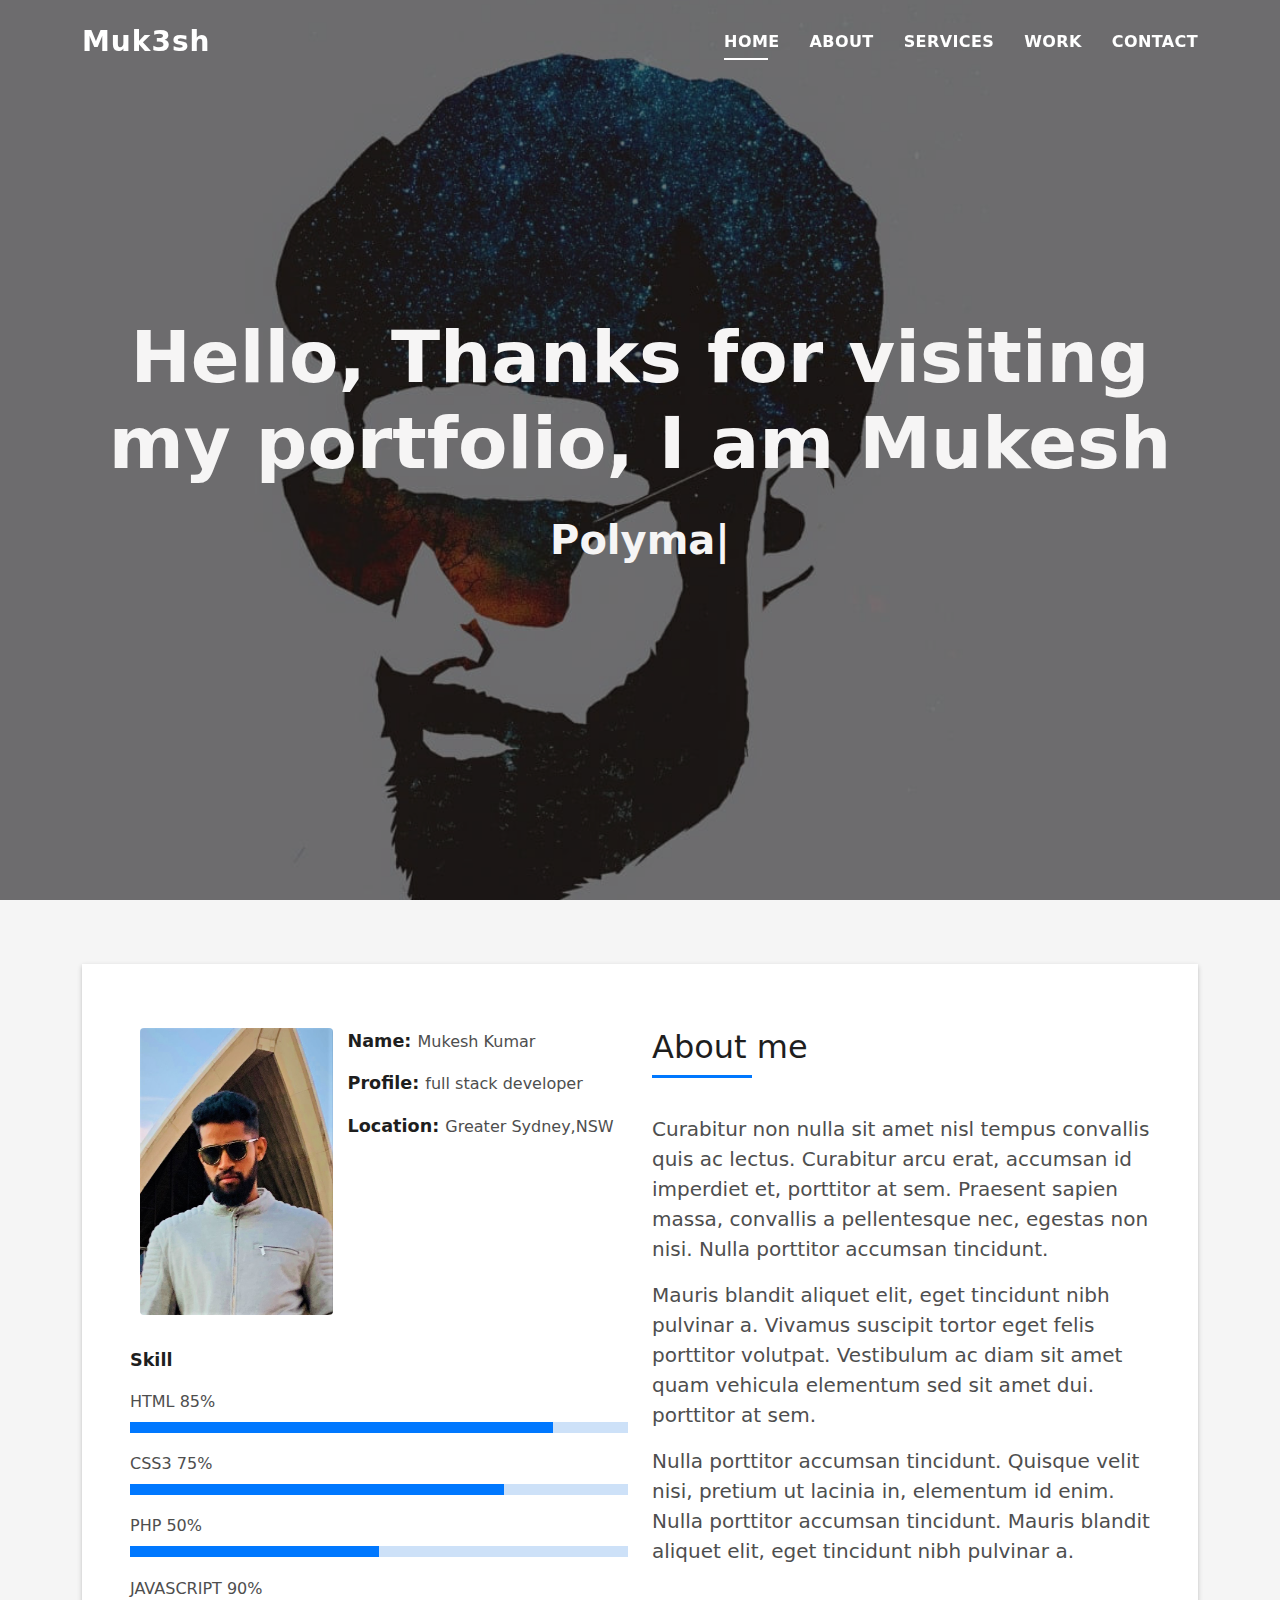
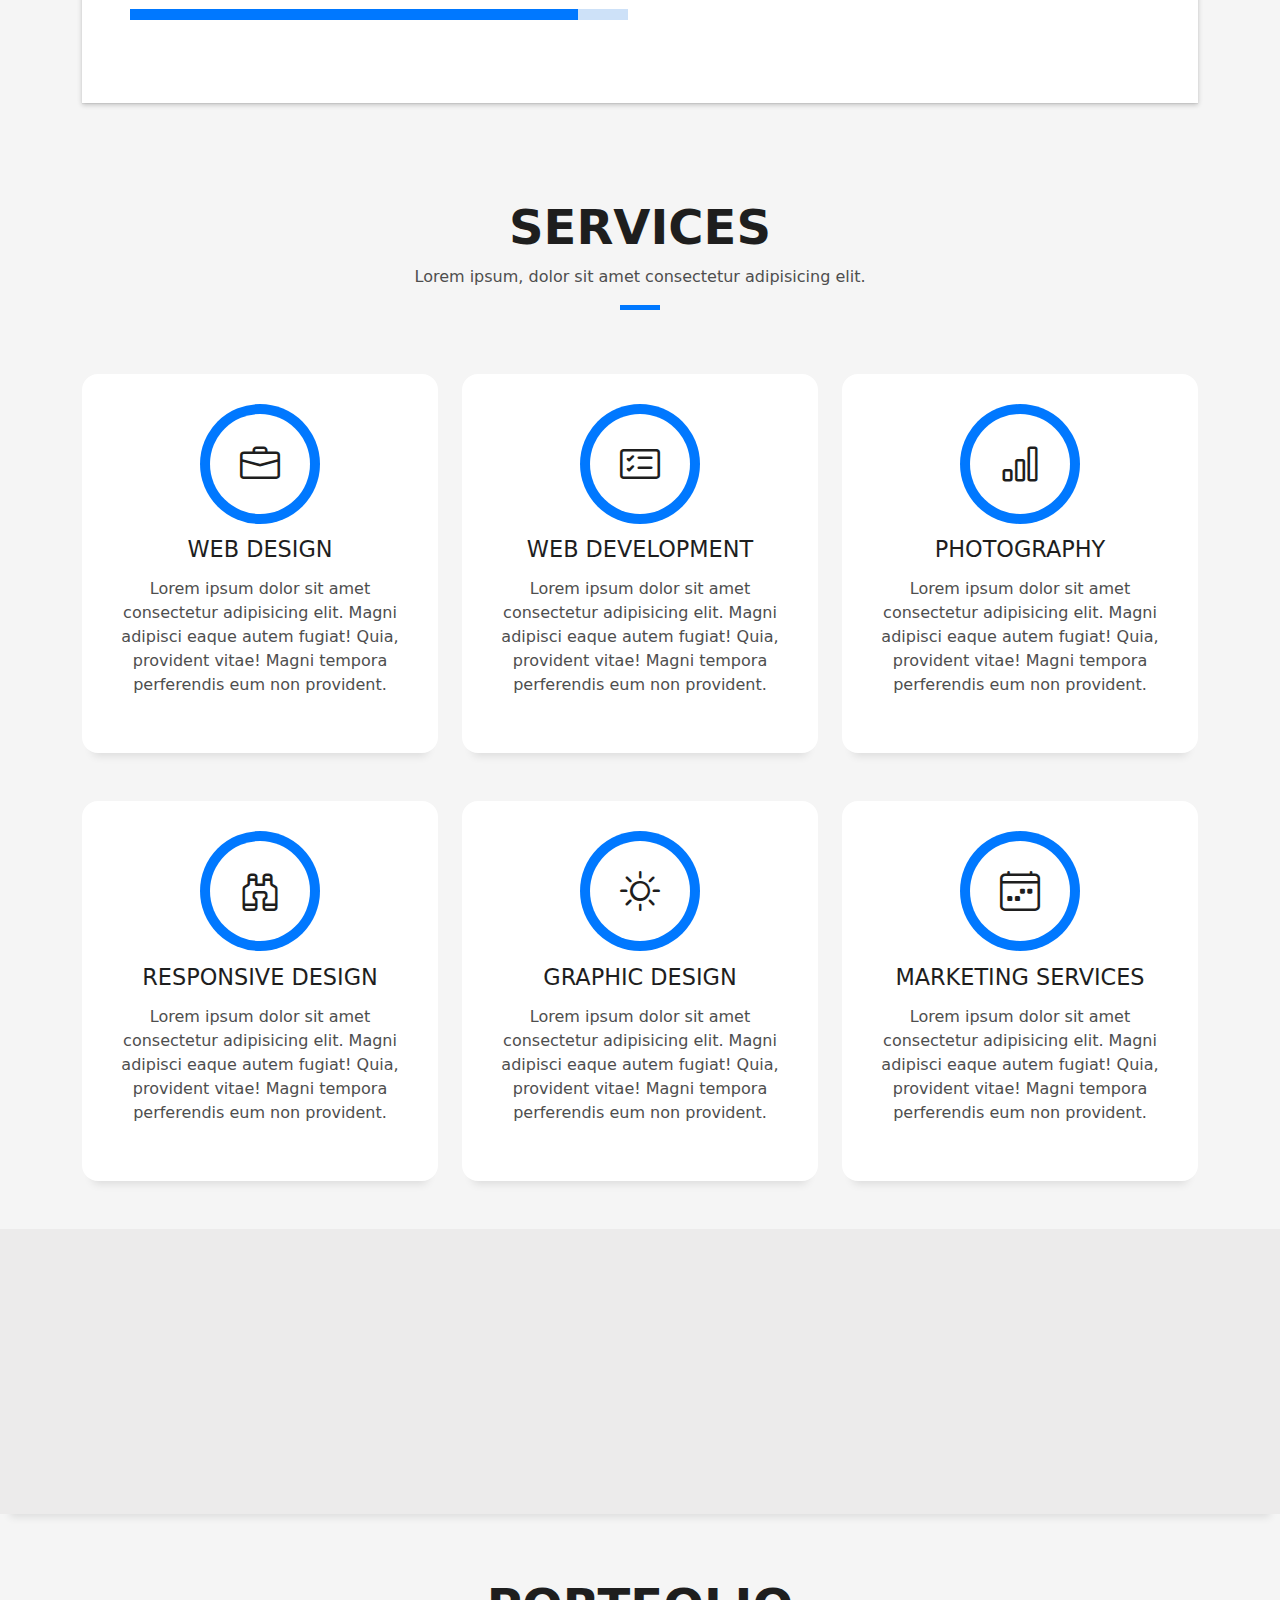
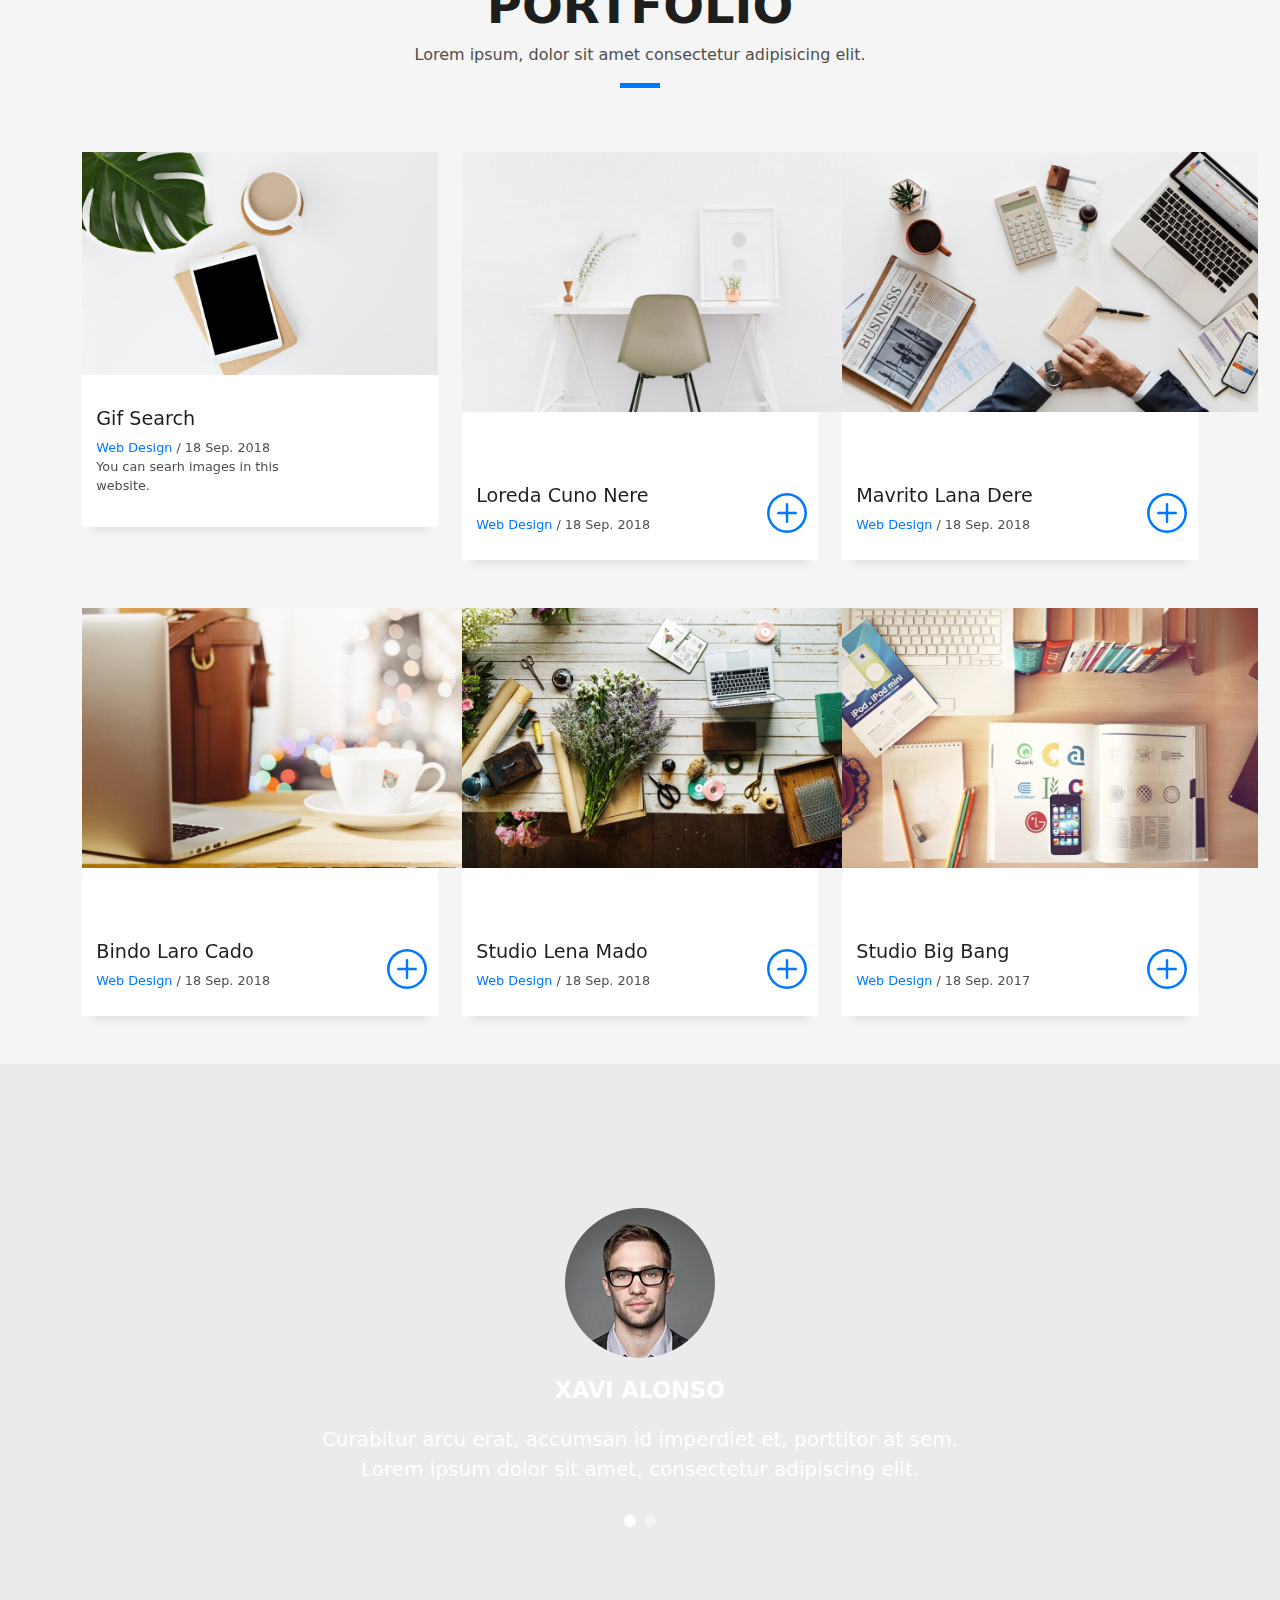
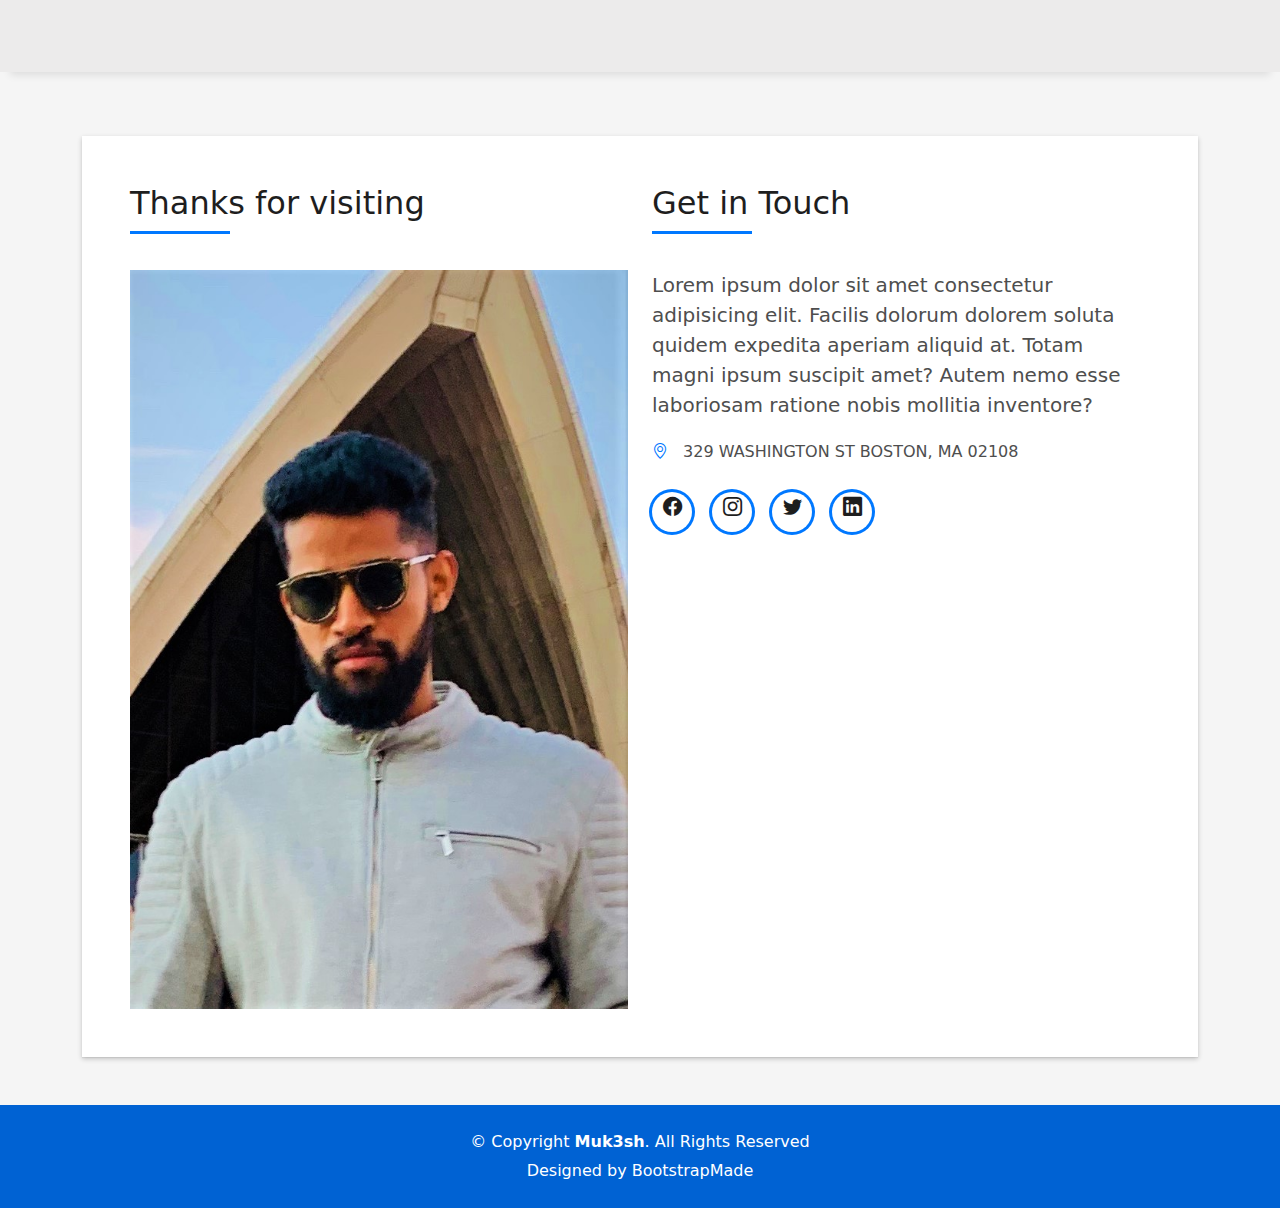
<file: DevFolio/index.html>
<!DOCTYPE html>
<html lang="en">

<head>
  <meta charset="utf-8">
  <meta content="width=device-width, initial-scale=1.0" name="viewport">

  <title>DevFolio Bootstrap Portfolio Template - Index</title>
  <meta content="" name="description">
  <meta content="" name="keywords">

  <!-- Favicons -->
  <link href="assets/img/favicon.png" rel="icon">
  <link href="assets/img/apple-touch-icon.png" rel="apple-touch-icon">

  <!-- Vendor CSS Files -->
  <link href="assets/vendor/bootstrap/css/bootstrap.min.css" rel="stylesheet">
  <link href="assets/vendor/bootstrap-icons/bootstrap-icons.css" rel="stylesheet">
  <link href="assets/vendor/glightbox/css/glightbox.min.css" rel="stylesheet">
  <link href="assets/vendor/swiper/swiper-bundle.min.css" rel="stylesheet">

  <!-- Template Main CSS File -->
  <link href="assets/css/style.css" rel="stylesheet">

  <!-- =======================================================
  * Template Name: DevFolio - v4.7.1
  * Template URL: https://bootstrapmade.com/devfolio-bootstrap-portfolio-html-template/
  * Author: BootstrapMade.com
  * License: https://bootstrapmade.com/license/
  ======================================================== -->
</head>

<body>

  <!-- ======= Header ======= -->
  <header id="header" class="fixed-top">
    <div class="container d-flex align-items-center justify-content-between">

      <h1 class="logo"><a href="index.html">Muk3sh</a></h1>
      <!-- Uncomment below if you prefer to use an image logo -->
      <!-- <a href="index.html" class="logo"><img src="assets/img/logo.png" alt="" class="img-fluid"></a>-->

      <nav id="navbar" class="navbar">
        <ul>
          <li><a class="nav-link scrollto active" href="#hero">Home</a></li>
          <li><a class="nav-link scrollto" href="#about">About</a></li>
          <li><a class="nav-link scrollto" href="#services">Services</a></li>
          <li><a class="nav-link scrollto " href="#work">Work</a></li>
          <!-- <li><a class="nav-link scrollto " href="#blog">Blog</a></li> -->
          
          <li><a class="nav-link scrollto" href="#contact">Contact</a></li>
        </ul>
        <i class="bi bi-list mobile-nav-toggle"></i>
      </nav><!-- .navbar -->

    </div>
  </header><!-- End Header -->

  <!-- ======= Hero Section ======= -->
  <div id="hero" class="hero route bg-image" style="background-image: url(assets/img/My\ background\ img.jpg)">
    <div class="overlay-itro"></div>
    <div class="hero-content display-table">
      <div class="table-cell">
        <div class="container">
          <!--<p class="display-6 color-d">Hello, world!</p>-->
          <h1 class="hero-title mb-4">Hello, Thanks for visiting my portfolio, I am Mukesh</h1>
          <p class="hero-subtitle"><span class="typed" data-typed-items="Polymath, Altruistic, Highly detailed,Curious ,Positive energy"></span></p>
          <!-- <p class="pt-3"><a class="btn btn-primary btn js-scroll px-4" href="#about" role="button">Learn More</a></p> -->
        </div>
      </div>
    </div>
  </div><!-- End Hero Section -->

  <main id="main">

    <!-- ======= About Section ======= -->
    <section id="about" class="about-mf sect-pt4 route">
      <div class="container">
        <div class="row">
          <div class="col-sm-12">
            <div class="box-shadow-full">
              <div class="row">
                <div class="col-md-6">
                  <div class="row">
                    <div class="col-sm-6 col-md-5">
                      <div class="about-img">
                        <img src="assets/img/profiel picture .jpg" class="img-fluid rounded b-shadow-a" alt="">
                      </div>
                    </div>
                    <div class="col-sm-6 col-md-7">
                      <div class="about-info">
                        <p><span class="title-s">Name: </span> <span>Mukesh Kumar</span></p>
                        <p><span class="title-s">Profile: </span> <span>full stack developer</span></p>
                        <p><span class="title-s">Location: </span> <span>Greater Sydney,NSW</span></p>
                        <!-- <p><span class="title-s">Phone: </span> <span>(617) 557-0089</span></p> -->
                      </div>
                    </div>
                  </div>
                  <div class="skill-mf">
                    <p class="title-s">Skill</p>
                    <span>HTML</span> <span class="pull-right">85%</span>
                    <div class="progress">
                      <div class="progress-bar" role="progressbar" style="width: 85%;" aria-valuenow="85" aria-valuemin="0" aria-valuemax="100"></div>
                    </div>
                    <span>CSS3</span> <span class="pull-right">75%</span>
                    <div class="progress">
                      <div class="progress-bar" role="progressbar" style="width: 75%" aria-valuenow="75" aria-valuemin="0" aria-valuemax="100"></div>
                    </div>
                    <span>PHP</span> <span class="pull-right">50%</span>
                    <div class="progress">
                      <div class="progress-bar" role="progressbar" style="width: 50%" aria-valuenow="50" aria-valuemin="0" aria-valuemax="100"></div>
                    </div>
                    <span>JAVASCRIPT</span> <span class="pull-right">90%</span>
                    <div class="progress">
                      <div class="progress-bar" role="progressbar" style="width: 90%" aria-valuenow="90" aria-valuemin="0" aria-valuemax="100"></div>
                    </div>
                  </div>
                </div>
                <div class="col-md-6">
                  <div class="about-me pt-4 pt-md-0">
                    <div class="title-box-2">
                      <h5 class="title-left">
                        About me
                      </h5>
                    </div>
                    <p class="lead">
                      Curabitur non nulla sit amet nisl tempus convallis quis ac lectus. Curabitur arcu erat, accumsan id
                      imperdiet et, porttitor
                      at sem. Praesent sapien massa, convallis a pellentesque nec, egestas non nisi. Nulla
                      porttitor accumsan tincidunt.
                    </p>
                    <p class="lead">
                      Mauris blandit aliquet elit, eget tincidunt nibh pulvinar a. Vivamus suscipit tortor eget felis
                      porttitor volutpat. Vestibulum
                      ac diam sit amet quam vehicula elementum sed sit amet dui. porttitor at sem.
                    </p>
                    <p class="lead">
                      Nulla porttitor accumsan tincidunt. Quisque velit nisi, pretium ut lacinia in, elementum id enim.
                      Nulla porttitor accumsan
                      tincidunt. Mauris blandit aliquet elit, eget tincidunt nibh pulvinar a.
                    </p>
                  </div>
                </div>
              </div>
            </div>
          </div>
        </div>
      </div>
    </section><!-- End About Section -->

    <!-- ======= Services Section ======= -->
    <section id="services" class="services-mf pt-5 route">
      <div class="container">
        <div class="row">
          <div class="col-sm-12">
            <div class="title-box text-center">
              <h3 class="title-a">
                Services
              </h3>
              <p class="subtitle-a">
                Lorem ipsum, dolor sit amet consectetur adipisicing elit.
              </p>
              <div class="line-mf"></div>
            </div>
          </div>
        </div>
        <div class="row">
          <div class="col-md-4">
            <div class="service-box">
              <div class="service-ico">
                <span class="ico-circle"><i class="bi bi-briefcase"></i></span>
              </div>
              <div class="service-content">
                <h2 class="s-title">Web Design</h2>
                <p class="s-description text-center">
                  Lorem ipsum dolor sit amet consectetur adipisicing elit. Magni adipisci eaque autem fugiat! Quia,
                  provident vitae! Magni
                  tempora perferendis eum non provident.
                </p>
              </div>
            </div>
          </div>
          <div class="col-md-4">
            <div class="service-box">
              <div class="service-ico">
                <span class="ico-circle"><i class="bi bi-card-checklist"></i></span>
              </div>
              <div class="service-content">
                <h2 class="s-title">Web Development</h2>
                <p class="s-description text-center">
                  Lorem ipsum dolor sit amet consectetur adipisicing elit. Magni adipisci eaque autem fugiat! Quia,
                  provident vitae! Magni
                  tempora perferendis eum non provident.
                </p>
              </div>
            </div>
          </div>
          <div class="col-md-4">
            <div class="service-box">
              <div class="service-ico">
                <span class="ico-circle"><i class="bi bi-bar-chart"></i></span>
              </div>
              <div class="service-content">
                <h2 class="s-title">Photography</h2>
                <p class="s-description text-center">
                  Lorem ipsum dolor sit amet consectetur adipisicing elit. Magni adipisci eaque autem fugiat! Quia,
                  provident vitae! Magni
                  tempora perferendis eum non provident.
                </p>
              </div>
            </div>
          </div>
          <div class="col-md-4">
            <div class="service-box">
              <div class="service-ico">
                <span class="ico-circle"><i class="bi bi-binoculars"></i></span>
              </div>
              <div class="service-content">
                <h2 class="s-title">Responsive Design</h2>
                <p class="s-description text-center">
                  Lorem ipsum dolor sit amet consectetur adipisicing elit. Magni adipisci eaque autem fugiat! Quia,
                  provident vitae! Magni
                  tempora perferendis eum non provident.
                </p>
              </div>
            </div>
          </div>
          <div class="col-md-4">
            <div class="service-box">
              <div class="service-ico">
                <span class="ico-circle"><i class="bi bi-brightness-high"></i></span>
              </div>
              <div class="service-content">
                <h2 class="s-title">Graphic Design</h2>
                <p class="s-description text-center">
                  Lorem ipsum dolor sit amet consectetur adipisicing elit. Magni adipisci eaque autem fugiat! Quia,
                  provident vitae! Magni
                  tempora perferendis eum non provident.
                </p>
              </div>
            </div>
          </div>
          <div class="col-md-4">
            <div class="service-box">
              <div class="service-ico">
                <span class="ico-circle"><i class="bi bi-calendar4-week"></i></span>
              </div>
              <div class="service-content">
                <h2 class="s-title">Marketing Services</h2>
                <p class="s-description text-center">
                  Lorem ipsum dolor sit amet consectetur adipisicing elit. Magni adipisci eaque autem fugiat! Quia,
                  provident vitae! Magni
                  tempora perferendis eum non provident.
                </p>
              </div>
            </div>
          </div>
        </div>
      </div>
    </section><!-- End Services Section -->

    <!-- ======= Counter Section ======= -->
    <div class="section-counter paralax-mf bg-image" style="background-image: url(assets/img/counters-bg.jpg)">
      <div class="overlay-mf"></div>
      <div class="container position-relative">
        <div class="row">
          <div class="col-sm-3 col-lg-3">
            <div class="counter-box counter-box pt-4 pt-md-0">
              <div class="counter-ico">
                <!-- <span class="ico-circle"><i class="bi bi-check"></i></span>
              </div>
              <div class="counter-num">
                <p data-purecounter-start="0" data-purecounter-end="450" data-purecounter-duration="1" class="counter purecounter"></p>
                <span class="counter-text">WORKS COMPLETED</span>
              </div>
            </div>
          </div>
          <div class="col-sm-3 col-lg-3">
            <div class="counter-box pt-4 pt-md-0">
              <div class="counter-ico">
                <span class="ico-circle"><i class="bi bi-journal-richtext"></i></span>
              </div>
              <div class="counter-num">
                <p data-purecounter-start="0" data-purecounter-end="25" data-purecounter-duration="1" class="counter purecounter"></p>
                <span class="counter-text">YEARS OF EXPERIENCE</span>
              </div>
            </div>
          </div>
          <div class="col-sm-3 col-lg-3">
            <div class="counter-box pt-4 pt-md-0">
              <div class="counter-ico">
                <span class="ico-circle"><i class="bi bi-people"></i></span>
              </div>
              <div class="counter-num">
                <p data-purecounter-start="0" data-purecounter-end="550" data-purecounter-duration="1" class="counter purecounter"></p>
                <span class="counter-text">TOTAL CLIENTS</span>
              </div>
            </div>
          </div>
          <div class="col-sm-3 col-lg-3">
            <div class="counter-box pt-4 pt-md-0">
              <div class="counter-ico">
                <span class="ico-circle"><i class="bi bi-award"></i></span>
              </div>
              <div class="counter-num">
                <p data-purecounter-start="0" data-purecounter-end="48" data-purecounter-duration="1" class="counter purecounter"></p>
                <span class="counter-text">AWARD WON</span> -->
              </div>
            </div>
          </div>
        </div>
      </div>
    </div><!-- End Counter Section -->

    <!-- ======= Portfolio Section ======= -->
    <section id="work" class="portfolio-mf sect-pt4 route">
      <div class="container">
        <div class="row">
          <div class="col-sm-12">
            <div class="title-box text-center">
              <h3 class="title-a">
                Portfolio
              </h3>
              <p class="subtitle-a">
                Lorem ipsum, dolor sit amet consectetur adipisicing elit.
              </p>
              <div class="line-mf"></div>
            </div>
          </div>
        </div>
        <div class="row">
          <div class="col-md-4">
            <div class="work-box">
              <a href="assets/img/work-1.jpg" data-gallery="portfolioGallery" class="portfolio-lightbox">
                <!-- <div class="work-img"> -->
                  <img src="assets/img/work-1.jpg" alt="" class="img-fluid">
                <!-- </div> -->
              </a>
              <div class="work-content">
                <div class="row">
                  <div class="col-sm-8">
                    <h2 class="w-title">Gif Search</h2>
                    <div class="w-more">
                      <span class="w-ctegory">Web Design</span> / <span class="w-date">18 Sep. 2018</span>
                    <p>
                      You can searh images in this website.
                    </p>
                    </div>
                  </div>
                  <!-- <div class="col-sm-4">
                    <div class="w-like">
                      <a href="portfolio-details.html"> <span class="bi bi-plus-circle"></span></a>
                    </div> 
                  </div> -->
                </div>
              </div>
            </div>
          </div>
          <div class="col-md-4">
            <div class="work-box">
              <a href="assets/img/work-2.jpg" data-gallery="portfolioGallery" class="portfolio-lightbox">
                <div class="work-img">
                  <img src="assets/img/work-2.jpg" alt="" class="img-fluid">
                </div>
              </a>
              <div class="work-content">
                <div class="row">
                  <div class="col-sm-8">
                    <h2 class="w-title">Loreda Cuno Nere</h2>
                    <div class="w-more">
                      <span class="w-ctegory">Web Design</span> / <span class="w-date">18 Sep. 2018</span>
                    </div>
                  </div>
                  <div class="col-sm-4">
                    <div class="w-like">
                      <a href="portfolio-details.html"> <span class="bi bi-plus-circle"></span></a>
                    </div>
                  </div>
                </div>
              </div>
            </div>
          </div>
          <div class="col-md-4">
            <div class="work-box">
              <a href="assets/img/work-3.jpg" data-gallery="portfolioGallery" class="portfolio-lightbox">
                <div class="work-img">
                  <img src="assets/img/work-3.jpg" alt="" class="img-fluid">
                </div>
              </a>
              <div class="work-content">
                <div class="row">
                  <div class="col-sm-8">
                    <h2 class="w-title">Mavrito Lana Dere</h2>
                    <div class="w-more">
                      <span class="w-ctegory">Web Design</span> / <span class="w-date">18 Sep. 2018</span>
                    </div>
                  </div>
                  <div class="col-sm-4">
                    <div class="w-like">
                      <a href="portfolio-details.html"> <span class="bi bi-plus-circle"></span></a>
                    </div>
                  </div>
                </div>
              </div>
            </div>
          </div>
          <div class="col-md-4">
            <div class="work-box">
              <a href="assets/img/work-4.jpg" data-gallery="portfolioGallery" class="portfolio-lightbox">
                <div class="work-img">
                  <img src="assets/img/work-4.jpg" alt="" class="img-fluid">
                </div>
              </a>
              <div class="work-content">
                <div class="row">
                  <div class="col-sm-8">
                    <h2 class="w-title">Bindo Laro Cado</h2>
                    <div class="w-more">
                      <span class="w-ctegory">Web Design</span> / <span class="w-date">18 Sep. 2018</span>
                    </div>
                  </div>
                  <div class="col-sm-4">
                    <div class="w-like">
                      <a href="portfolio-details.html"> <span class="bi bi-plus-circle"></span></a>
                    </div>
                  </div>
                </div>
              </div>
            </div>
          </div>
          <div class="col-md-4">
            <div class="work-box">
              <a href="assets/img/work-5.jpg" data-gallery="portfolioGallery" class="portfolio-lightbox">
                <div class="work-img">
                  <img src="assets/img/work-5.jpg" alt="" class="img-fluid">
                </div>
              </a>
              <div class="work-content">
                <div class="row">
                  <div class="col-sm-8">
                    <h2 class="w-title">Studio Lena Mado</h2>
                    <div class="w-more">
                      <span class="w-ctegory">Web Design</span> / <span class="w-date">18 Sep. 2018</span>
                    </div>
                  </div>
                  <div class="col-sm-4">
                    <div class="w-like">
                      <a href="portfolio-details.html"> <span class="bi bi-plus-circle"></span></a>
                    </div>
                  </div>
                </div>
              </div>
            </div>
          </div>
          <div class="col-md-4">
            <div class="work-box">
              <a href="assets/img/work-6.jpg" data-gallery="portfolioGallery" class="portfolio-lightbox">
                <div class="work-img">
                  <img src="assets/img/work-6.jpg" alt="" class="img-fluid">
                </div>
              </a>
              <div class="work-content">
                <div class="row">
                  <div class="col-sm-8">
                    <h2 class="w-title">Studio Big Bang</h2>
                    <div class="w-more">
                      <span class="w-ctegory">Web Design</span> / <span class="w-date">18 Sep. 2017</span>
                    </div>
                  </div>
                  <div class="col-sm-4">
                    <div class="w-like">
                      <a href="portfolio-details.html"> <span class="bi bi-plus-circle"></span></a>
                    </div>
                  </div>
                </div>
              </div>
            </div>
          </div>

        </div>
      </div>
    </section><!-- End Portfolio Section -->

    <!-- ======= Testimonials Section ======= -->
    <div class="testimonials paralax-mf bg-image" style="background-image: url(assets/img/overlay-bg.jpg)">
      <div class="overlay-mf"></div>
      <div class="container">
        <div class="row">
          <div class="col-md-12">

            <div class="testimonials-slider swiper" data-aos="fade-up" data-aos-delay="100">
              <div class="swiper-wrapper">

                <div class="swiper-slide">
                  <div class="testimonial-box">
                    <div class="author-test">
                      <img src="assets/img/testimonial-2.jpg" alt="" class="rounded-circle b-shadow-a">
                      <span class="author">Xavi Alonso</span>
                    </div>
                    <div class="content-test">
                      <p class="description lead">
                        Curabitur arcu erat, accumsan id imperdiet et, porttitor at sem. Lorem ipsum dolor sit amet,
                        consectetur adipiscing elit.
                      </p>
                    </div>
                  </div>
                </div><!-- End testimonial item -->

                <div class="swiper-slide">
                  <div class="testimonial-box">
                    <div class="author-test">
                      <img src="assets/img/testimonial-4.jpg" alt="" class="rounded-circle b-shadow-a">
                      <span class="author">Marta Socrate</span>
                    </div>
                    <div class="content-test">
                      <p class="description lead">
                        Curabitur arcu erat, accumsan id imperdiet et, porttitor at sem. Lorem ipsum dolor sit amet,
                        consectetur adipiscing elit.
                      </p>
                    </div>
                  </div>
                </div><!-- End testimonial item -->
              </div>
              <div class="swiper-pagination"></div>
            </div>

            <!-- <div id="testimonial-mf" class="owl-carousel owl-theme">
          
        </div> -->
          </div>
        </div>
      </div>
    </div><!-- End Testimonials Section -->

    <!-- ======= Blog Section ======= -->
    <!-- <section id="blog" class="blog-mf sect-pt4 route">
      <div class="container">
        <div class="row">
          <div class="col-sm-12">
            <div class="title-box text-center">
              <h3 class="title-a">
                Blog
              </h3>
              <p class="subtitle-a">
                Lorem ipsum, dolor sit amet consectetur adipisicing elit.
              </p>
              <div class="line-mf"></div>
            </div>
          </div>
        </div>
        <div class="row">
          <div class="col-md-4">
            <div class="card card-blog">
              <div class="card-img">
                <a href="blog-single.html"><img src="assets/img/post-1.jpg" alt="" class="img-fluid"></a>
              </div>
              <div class="card-body">
                <div class="card-category-box">
                  <div class="card-category">
                    <h6 class="category">Travel</h6>
                  </div>
                </div>
                <h3 class="card-title"><a href="blog-single.html">See more ideas about Travel</a></h3>
                <p class="card-description">
                  Proin eget tortor risus. Pellentesque in ipsum id orci porta dapibus. Praesent sapien massa, convallis
                  a pellentesque nec,
                  egestas non nisi.
                </p>
              </div>
              <div class="card-footer">
                <div class="post-author">
                  <a href="#">
                    <img src="assets/img/testimonial-2.jpg" alt="" class="avatar rounded-circle">
                    <span class="author">Morgan Freeman</span>
                  </a>
                </div>
                <div class="post-date">
                  <span class="bi bi-clock"></span> 10 min
                </div>
              </div>
            </div>
          </div>
          <div class="col-md-4">
            <div class="card card-blog">
              <div class="card-img">
                <a href="blog-single.html"><img src="assets/img/post-2.jpg" alt="" class="img-fluid"></a>
              </div>
              <div class="card-body">
                <div class="card-category-box">
                  <div class="card-category">
                    <h6 class="category">Web Design</h6>
                  </div>
                </div>
                <h3 class="card-title"><a href="blog-single.html">See more ideas about Travel</a></h3>
                <p class="card-description">
                  Proin eget tortor risus. Pellentesque in ipsum id orci porta dapibus. Praesent sapien massa, convallis
                  a pellentesque nec,
                  egestas non nisi.
                </p>
              </div>
              <div class="card-footer">
                <div class="post-author">
                  <a href="#">
                    <img src="assets/img/testimonial-2.jpg" alt="" class="avatar rounded-circle">
                    <span class="author">Morgan Freeman</span>
                  </a>
                </div>
                <div class="post-date">
                  <span class="bi bi-clock"></span> 10 min
                </div>
              </div>
            </div>
          </div>
          <div class="col-md-4">
            <div class="card card-blog">
              <div class="card-img">
                <a href="blog-single.html"><img src="assets/img/post-3.jpg" alt="" class="img-fluid"></a>
              </div>
              <div class="card-body">
                <div class="card-category-box">
                  <div class="card-category">
                    <h6 class="category">Web Design</h6>
                  </div>
                </div>
                <h3 class="card-title"><a href="blog-single.html">See more ideas about Travel</a></h3>
                <p class="card-description">
                  Proin eget tortor risus. Pellentesque in ipsum id orci porta dapibus. Praesent sapien massa, convallis
                  a pellentesque nec,
                  egestas non nisi.
                </p>
              </div>
              <div class="card-footer">
                <div class="post-author">
                  <a href="#">
                    <img src="assets/img/testimonial-2.jpg" alt="" class="avatar rounded-circle">
                    <span class="author">Morgan Freeman</span>
                  </a>
                </div>
                <div class="post-date">
                  <span class="bi bi-clock"></span> 10 min
                </div>
              </div>
            </div>
          </div>
        </div>
      </div>
    </section>
    End Blog Section -->

    <!-- ======= Contact Section ======= -->
    <section id="contact" >
      <div class="overlay-mf"></div>
      <div class="container">
        <div class="row">
          <div class="col-sm-12">
            <div class="contact-mf">
              <div id="contact" class="box-shadow-full">
                <div class="row">
                  <div class="col-md-6">
                    <div class="title-box-2">
                      <h5 class="title-left">
                        Thanks for visiting
                      </h5>
                    </div>
                    <div>
                      <img src="assets/img/profiel picture .jpg" alt="" class="img-fluid"/>
                      <!-- <form action="forms/contact.php" method="post" role="form" class="php-email-form">
                        <div class="row">
                          <div class="col-md-12 mb-3">
                            <div class="form-group">
                              <input type="text" name="name" class="form-control" id="name" placeholder="Your Name" required>
                            </div>
                          </div>
                          <div class="col-md-12 mb-3">
                            <div class="form-group">
                              <input type="email" class="form-control" name="email" id="email" placeholder="Your Email" required>
                            </div>
                          </div>
                          <div class="col-md-12 mb-3">
                            <div class="form-group">
                              <input type="text" class="form-control" name="subject" id="subject" placeholder="Subject" required>
                            </div>
                          </div>
                          <div class="col-md-12">
                            <div class="form-group">
                              <textarea class="form-control" name="message" rows="5" placeholder="Message" required></textarea>
                            </div>
                          </div>
                          <div class="col-md-12 text-center my-3">
                            <div class="loading">Loading</div>
                            <div class="error-message"></div>
                            <div class="sent-message">Your message has been sent. Thank you!</div>
                          </div>
                          <div class="col-md-12 text-center">
                            <button type="submit" class="button button-a button-big button-rouded">Send Message</button>
                          </div>
                        </div>
                      </form> -->
                    </div>
                  </div>
                  <div class="col-md-6">
                    <div class="title-box-2 pt-4 pt-md-0">
                      <h5 class="title-left">
                        Get in Touch
                      </h5>
                    </div>
                    <div class="more-info">
                      <p class="lead">
                        Lorem ipsum dolor sit amet consectetur adipisicing elit. Facilis dolorum dolorem soluta quidem
                        expedita aperiam aliquid at.
                        Totam magni ipsum suscipit amet? Autem nemo esse laboriosam ratione nobis
                        mollitia inventore?
                      </p>
                      <ul class="list-ico">
                        <li><span class="bi bi-geo-alt"></span> 329 WASHINGTON ST BOSTON, MA 02108</li>
                        <!-- <li><span class="bi bi-phone"></span> (617) 557-0089</li> -->
                        <!-- <li><span class="bi bi-envelope"></span> contact@example.com</li> -->
                      </ul>
                    </div>
                    <div class="socials">
                      <ul>
                        <li><a href=""><span class="ico-circle"><i class="bi bi-facebook"></i></span></a></li>
                        <li><a href=""><span class="ico-circle"><i class="bi bi-instagram"></i></span></a></li>
                        <li><a href=""><span class="ico-circle"><i class="bi bi-twitter"></i></span></a></li>
                        <li><a href=""><span class="ico-circle"><i class="bi bi-linkedin"></i></span></a></li>
                      </ul>
                    </div>
                  </div>
                </div>
              </div>
            </div>
          </div>
        </div>
      </div>
    </section><!-- End Contact Section -->

  </main><!-- End #main -->

  <!-- ======= Footer ======= -->
  <footer>
    <div class="container">
      <div class="row">
        <div class="col-sm-12">
          <div class="copyright-box">
            <p class="copyright">&copy; Copyright <strong>Muk3sh</strong>. All Rights Reserved</p>
            <div class="credits">
              <!--
              All the links in the footer should remain intact.
              You can delete the links only if you purchased the pro version.
              Licensing information: https://bootstrapmade.com/license/
              Purchase the pro version with working PHP/AJAX contact form: https://bootstrapmade.com/buy/?theme=DevFolio
            -->
              Designed by <a href="https://bootstrapmade.com/">BootstrapMade</a> 
            </div>
          </div>
        </div>
      </div>
    </div>
  </footer><!-- End  Footer -->

  <div id="preloader"></div>
  <a href="#" class="back-to-top d-flex align-items-center justify-content-center"><i class="bi bi-arrow-up-short"></i></a>

  <!-- Vendor JS Files -->
  <script src="assets/vendor/purecounter/purecounter.js"></script>
  <script src="assets/vendor/bootstrap/js/bootstrap.bundle.min.js"></script>
  <script src="assets/vendor/glightbox/js/glightbox.min.js"></script>
  <script src="assets/vendor/swiper/swiper-bundle.min.js"></script>
  <script src="assets/vendor/typed.js/typed.min.js"></script>
  <script src="assets/vendor/php-email-form/validate.js"></script>

  <!-- Template Main JS File -->
  <script src="assets/js/main.js"></script>

</body>

</html>
</file>
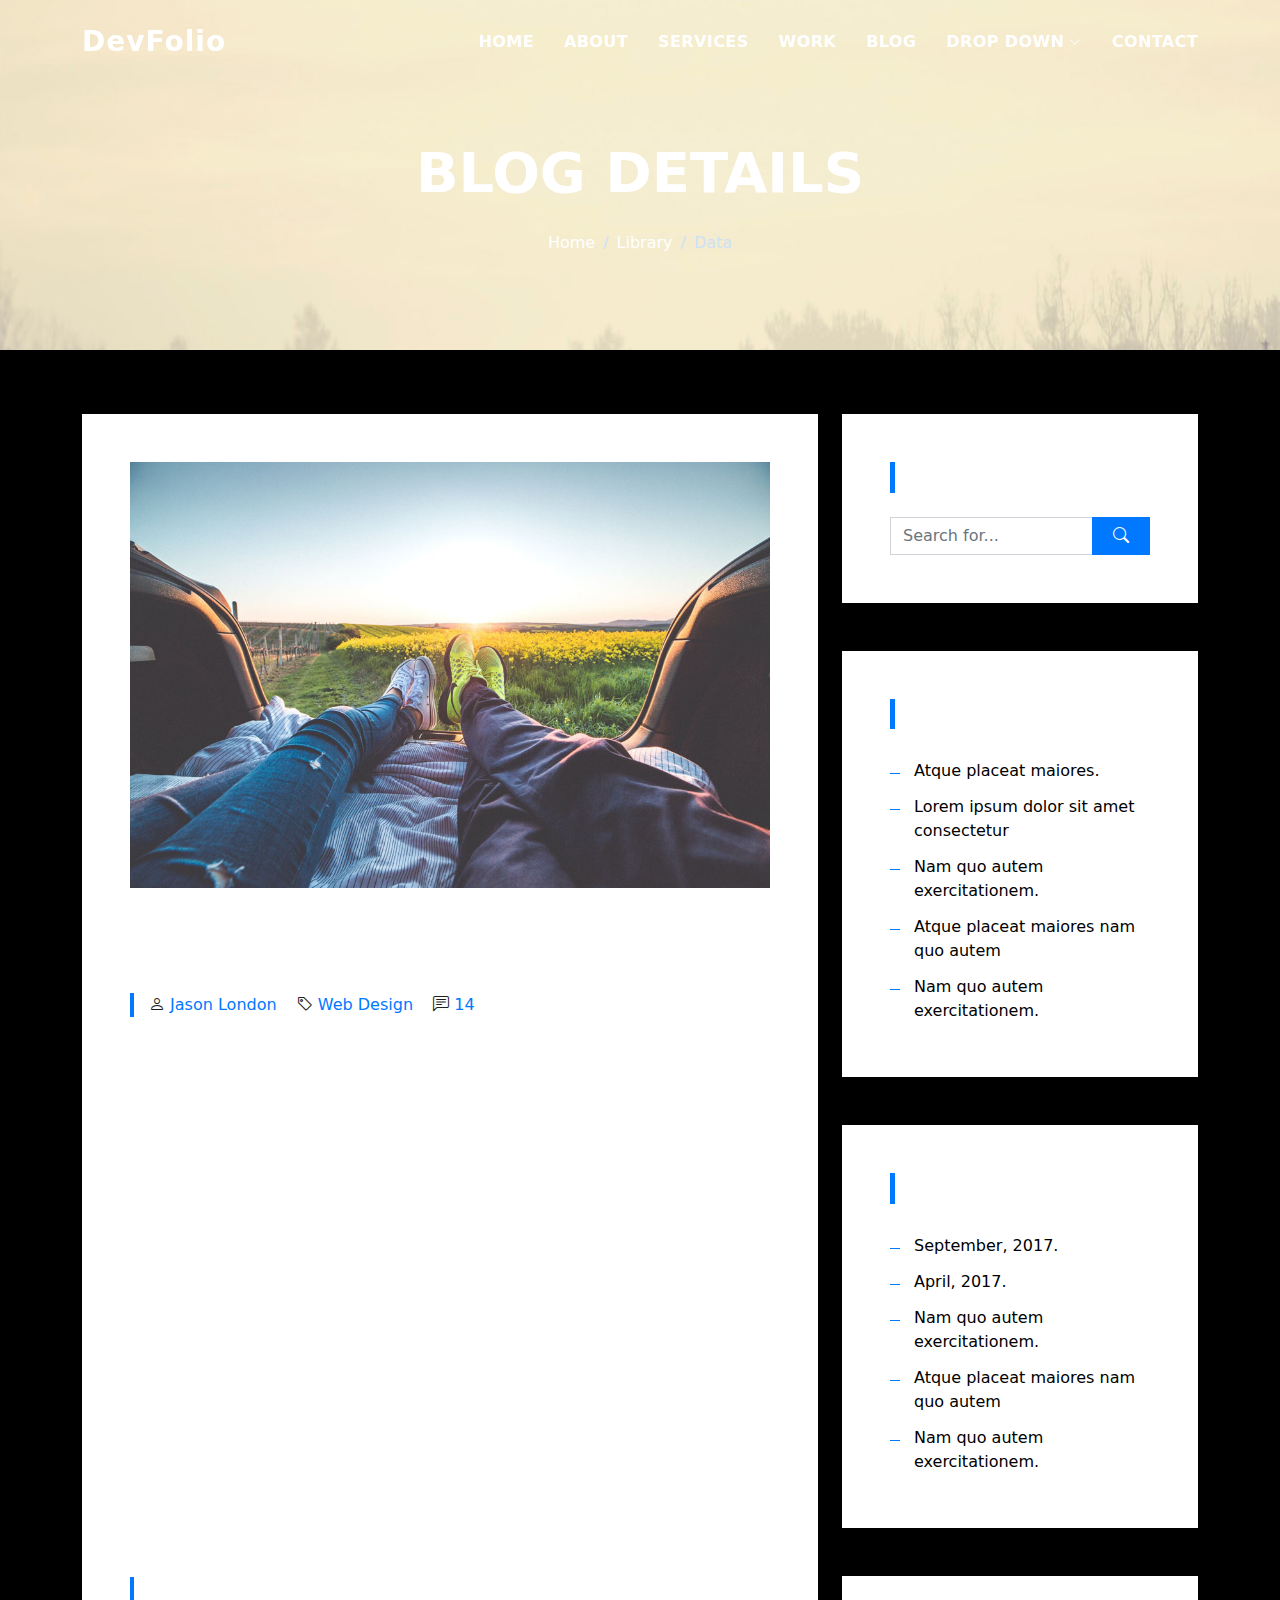
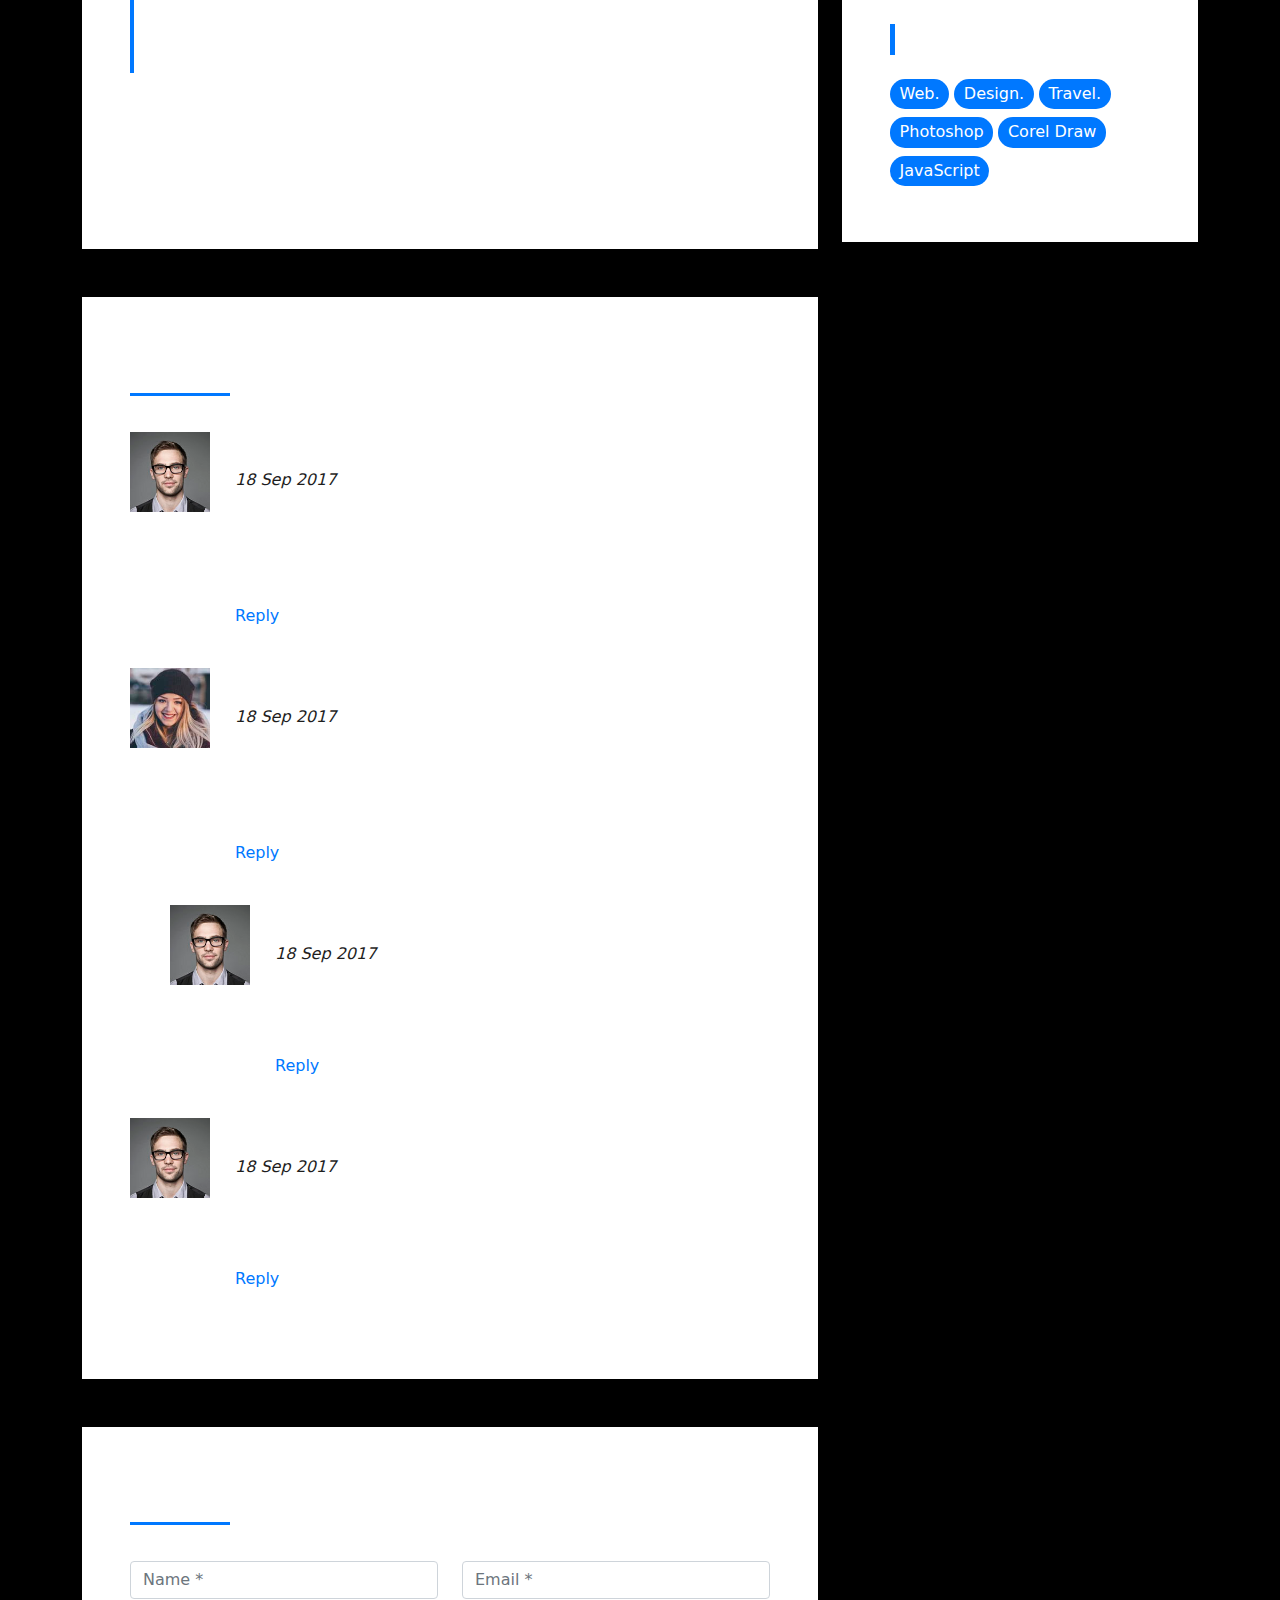
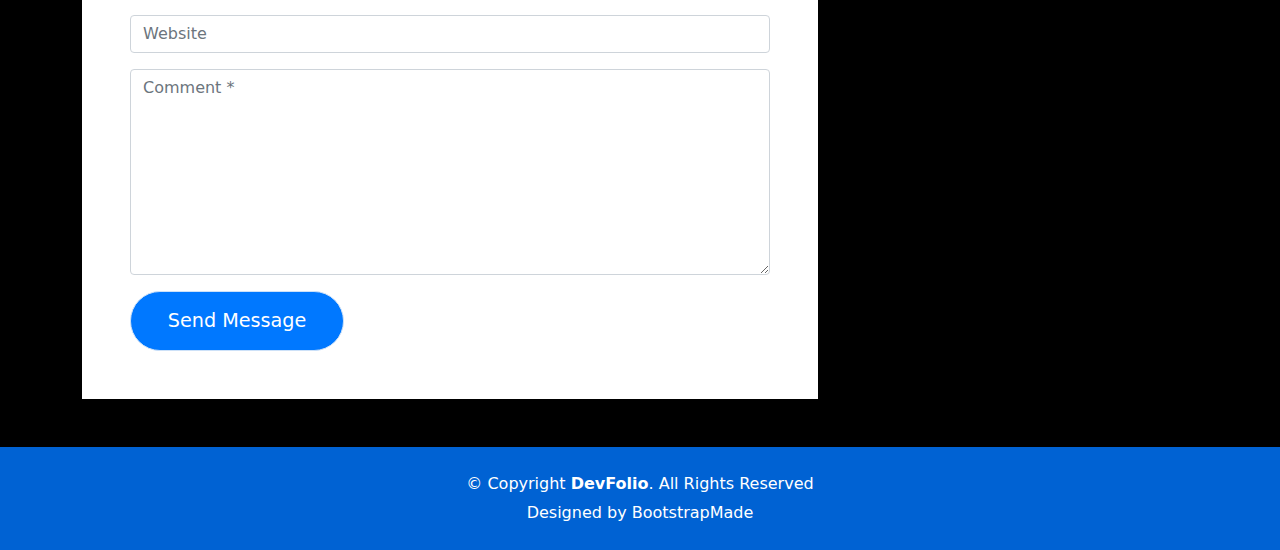
<file: blog-single.html>
<!DOCTYPE html>
<html lang="en">

<head>
  <meta charset="utf-8">
  <meta content="width=device-width, initial-scale=1.0" name="viewport">

  <title>DevFolio Bootstrap Portfolio Template - Blog Single</title>
  <meta content="" name="description">
  <meta content="" name="keywords">

  <!-- Favicons -->
  <link href="assets/img/favicon.png" rel="icon">
  <link href="assets/img/apple-touch-icon.png" rel="apple-touch-icon">

  <!-- Vendor CSS Files -->
  <link href="assets/vendor/bootstrap/css/bootstrap.min.css" rel="stylesheet">
  <link href="assets/vendor/bootstrap-icons/bootstrap-icons.css" rel="stylesheet">
  <link href="assets/vendor/glightbox/css/glightbox.min.css" rel="stylesheet">
  <link href="assets/vendor/swiper/swiper-bundle.min.css" rel="stylesheet">

  <!-- Template Main CSS File -->
  <link href="assets/css/style.css" rel="stylesheet">

  <!-- =======================================================
  * Template Name: DevFolio - v4.7.1
  * Template URL: https://bootstrapmade.com/devfolio-bootstrap-portfolio-html-template/
  * Author: BootstrapMade.com
  * License: https://bootstrapmade.com/license/
  ======================================================== -->
</head>

<body>

  <!-- ======= Header ======= -->
  <header id="header" class="fixed-top">
    <div class="container d-flex align-items-center justify-content-between">

      <h1 class="logo"><a href="index.html">DevFolio</a></h1>
      <!-- Uncomment below if you prefer to use an image logo -->
      <!-- <a href="index.html" class="logo"><img src="assets/img/logo.png" alt="" class="img-fluid"></a>-->

      <nav id="navbar" class="navbar">
        <ul>
          <li><a class="nav-link scrollto " href="#hero">Home</a></li>
          <li><a class="nav-link scrollto" href="#about">About</a></li>
          <li><a class="nav-link scrollto" href="#services">Services</a></li>
          <li><a class="nav-link scrollto " href="#work">Work</a></li>
          <li><a class="nav-link scrollto " href="#blog">Blog</a></li>
          <li class="dropdown"><a href="#"><span>Drop Down</span> <i class="bi bi-chevron-down"></i></a>
            <ul>
              <li><a href="#">Drop Down 1</a></li>
              <li class="dropdown"><a href="#"><span>Deep Drop Down</span> <i class="bi bi-chevron-right"></i></a>
                <ul>
                  <li><a href="#">Deep Drop Down 1</a></li>
                  <li><a href="#">Deep Drop Down 2</a></li>
                  <li><a href="#">Deep Drop Down 3</a></li>
                  <li><a href="#">Deep Drop Down 4</a></li>
                  <li><a href="#">Deep Drop Down 5</a></li>
                </ul>
              </li>
              <li><a href="#">Drop Down 2</a></li>
              <li><a href="#">Drop Down 3</a></li>
              <li><a href="#">Drop Down 4</a></li>
            </ul>
          </li>
          <li><a class="nav-link scrollto" href="#contact">Contact</a></li>
        </ul>
        <i class="bi bi-list mobile-nav-toggle"></i>
      </nav><!-- .navbar -->

    </div>
  </header><!-- End Header -->

  <div class="hero hero-single route bg-image" style="background-image: url(assets/img/overlay-bg.jpg)">
    <div class="overlay-mf"></div>
    <div class="hero-content display-table">
      <div class="table-cell">
        <div class="container">
          <h2 class="hero-title mb-4">Blog Details</h2>
          <ol class="breadcrumb d-flex justify-content-center">
            <li class="breadcrumb-item">
              <a href="#">Home</a>
            </li>
            <li class="breadcrumb-item">
              <a href="#">Library</a>
            </li>
            <li class="breadcrumb-item active">Data</li>
          </ol>
        </div>
      </div>
    </div>
  </div>

  <main id="main">

    <!-- ======= Blog Single Section ======= -->
    <section class="blog-wrapper sect-pt4" id="blog">
      <div class="container">
        <div class="row">
          <div class="col-md-8">
            <div class="post-box">
              <div class="post-thumb">
                <img src="assets/img/post-1.jpg" class="img-fluid" alt="">
              </div>
              <div class="post-meta">
                <h1 class="article-title">Lorem ipsum dolor sit amet consec tetur adipisicing</h1>
                <ul>
                  <li>
                    <span class="bi bi-person"></span>
                    <a href="#">Jason London</a>
                  </li>
                  <li>
                    <span class="bi bi-tag"></span>
                    <a href="#">Web Design</a>
                  </li>
                  <li>
                    <span class="bi bi-chat-left-text"></span>
                    <a href="#">14</a>
                  </li>
                </ul>
              </div>
              <div class="article-content">
                <p>
                  Mauris blandit aliquet elit, eget tincidunt nibh pulvinar a. Cras ultricies ligula sed magna dictum
                  porta. Quisque velit
                  nisi, pretium ut lacinia in, elementum id enim. Praesent sapien massa, convallis a pellentesque
                  nec, egestas non nisi. Vestibulum ante ipsum primis in faucibus orci luctus et ultrices posuere
                  cubilia Curae; Donec velit neque, auctor sit amet aliquam vel, ullamcorper sit amet ligula.
                  Nulla quis lorem ut libero malesuada feugiat.
                </p>
                <p>
                  Nulla porttitor accumsan tincidunt. Cras ultricies ligula sed magna dictum porta. Mauris blandit
                  aliquet elit, eget tincidunt
                  nibh pulvinar a. Cras ultricies ligula sed magna dictum porta. Lorem ipsum dolor sit amet,
                  consectetur adipiscing elit. Donec sollicitudin molestie malesuada.
                </p>
                <p>
                  Mauris blandit aliquet elit, eget tincidunt nibh pulvinar a. Lorem ipsum dolor sit amet, consectetur
                  adipiscing elit. Praesent
                  sapien massa, convallis a pellentesque nec, egestas non nisi. Lorem ipsum dolor sit amet,
                  consectetur adipiscing elit. Curabitur arcu erat, accumsan id imperdiet et, porttitor at
                  sem. Donec rutrum congue leo eget malesuada.
                </p>
                <p>
                  Lorem ipsum dolor sit amet, consectetur adipiscing elit. Nulla quis lorem ut libero malesuada feugiat.
                  Curabitur arcu erat,
                  accumsan id imperdiet et, porttitor at sem. Vivamus suscipit tortor eget felis porttitor
                  volutpat. Vivamus suscipit tortor eget felis porttitor volutpat. Quisque velit nisi, pretium
                  ut lacinia in, elementum id enim.
                </p>
                <blockquote class="blockquote">
                  <p class="mb-0">Lorem ipsum dolor sit amet, consectetur adipiscing elit. Integer posuere erat a ante.</p>
                </blockquote>
                <p>
                  Nulla porttitor accumsan tincidunt. Cras ultricies ligula sed magna dictum porta. Mauris blandit
                  aliquet elit, eget tincidunt
                  nibh pulvinar a. Cras ultricies ligula sed magna dictum porta. Lorem ipsum dolor sit amet,
                  consectetur adipiscing elit. Donec sollicitudin molestie malesuada.
                </p>
              </div>
            </div>
            <div class="box-comments">
              <div class="title-box-2">
                <h4 class="title-comments title-left">Comments (34)</h4>
              </div>
              <ul class="list-comments">
                <li>
                  <div class="comment-avatar">
                    <img src="assets/img/testimonial-2.jpg" alt="">
                  </div>
                  <div class="comment-details">
                    <h4 class="comment-author">Oliver Colmenares</h4>
                    <span>18 Sep 2017</span>
                    <p>
                      Lorem ipsum dolor sit amet, consectetur adipisicing elit. Dolores reprehenderit, provident cumque
                      ipsam temporibus maiores
                      quae natus libero optio, at qui beatae ducimus placeat debitis voluptates amet corporis.
                    </p>
                    <a href="3">Reply</a>
                  </div>
                </li>
                <li>
                  <div class="comment-avatar">
                    <img src="assets/img/testimonial-4.jpg" alt="">
                  </div>
                  <div class="comment-details">
                    <h4 class="comment-author">Carmen Vegas</h4>
                    <span>18 Sep 2017</span>
                    <p>
                      Lorem ipsum dolor sit amet, consectetur adipisicing elit. Dolores reprehenderit, provident cumque
                      ipsam temporibus maiores
                      quae natus libero optio, at qui beatae ducimus placeat debitis voluptates amet corporis,
                      veritatis deserunt.
                    </p>
                    <a href="3">Reply</a>
                  </div>
                </li>
                <li class="comment-children">
                  <div class="comment-avatar">
                    <img src="assets/img/testimonial-2.jpg" alt="">
                  </div>
                  <div class="comment-details">
                    <h4 class="comment-author">Oliver Colmenares</h4>
                    <span>18 Sep 2017</span>
                    <p>
                      Lorem ipsum dolor sit amet, consectetur adipisicing elit. Dolores reprehenderit, provident cumque
                      ipsam temporibus maiores
                      quae.
                    </p>
                    <a href="3">Reply</a>
                  </div>
                </li>
                <li>
                  <div class="comment-avatar">
                    <img src="assets/img/testimonial-2.jpg" alt="">
                  </div>
                  <div class="comment-details">
                    <h4 class="comment-author">Oliver Colmenares</h4>
                    <span>18 Sep 2017</span>
                    <p>
                      Lorem ipsum dolor sit amet, consectetur adipisicing elit. Dolores reprehenderit, provident cumque
                      ipsam temporibus maiores
                      quae natus libero optio.
                    </p>
                    <a href="3">Reply</a>
                  </div>
                </li>
              </ul>
            </div>
            <div class="form-comments">
              <div class="title-box-2">
                <h3 class="title-left">
                  Leave a Reply
                </h3>
              </div>
              <form class="form-mf">
                <div class="row">
                  <div class="col-md-6 mb-3">
                    <div class="form-group">
                      <input type="text" class="form-control input-mf" id="inputName" placeholder="Name *" required>
                    </div>
                  </div>
                  <div class="col-md-6 mb-3">
                    <div class="form-group">
                      <input type="email" class="form-control input-mf" id="inputEmail1" placeholder="Email *" required>
                    </div>
                  </div>
                  <div class="col-md-12 mb-3">
                    <div class="form-group">
                      <input type="url" class="form-control input-mf" id="inputUrl" placeholder="Website">
                    </div>
                  </div>
                  <div class="col-md-12 mb-3">
                    <div class="form-group">
                      <textarea id="textMessage" class="form-control input-mf" placeholder="Comment *" name="message" cols="45" rows="8" required></textarea>
                    </div>
                  </div>
                  <div class="col-md-12">
                    <button type="submit" class="button button-a button-big button-rouded">Send Message</button>
                  </div>
                </div>
              </form>
            </div>
          </div>
          <div class="col-md-4">
            <div class="widget-sidebar sidebar-search">
              <h5 class="sidebar-title">Search</h5>
              <div class="sidebar-content">
                <form>
                  <div class="input-group">
                    <input type="text" class="form-control" placeholder="Search for..." aria-label="Search for...">
                    <span class="input-group-btn">
                      <button class="btn btn-secondary btn-search" type="button">
                        <span class="bi bi-search"></span>
                      </button>
                    </span>
                  </div>
                </form>
              </div>
            </div>
            <div class="widget-sidebar">
              <h5 class="sidebar-title">Recent Post</h5>
              <div class="sidebar-content">
                <ul class="list-sidebar">
                  <li>
                    <a href="#">Atque placeat maiores.</a>
                  </li>
                  <li>
                    <a href="#">Lorem ipsum dolor sit amet consectetur</a>
                  </li>
                  <li>
                    <a href="#">Nam quo autem exercitationem.</a>
                  </li>
                  <li>
                    <a href="#">Atque placeat maiores nam quo autem</a>
                  </li>
                  <li>
                    <a href="#">Nam quo autem exercitationem.</a>
                  </li>
                </ul>
              </div>
            </div>
            <div class="widget-sidebar">
              <h5 class="sidebar-title">Archives</h5>
              <div class="sidebar-content">
                <ul class="list-sidebar">
                  <li>
                    <a href="#">September, 2017.</a>
                  </li>
                  <li>
                    <a href="#">April, 2017.</a>
                  </li>
                  <li>
                    <a href="#">Nam quo autem exercitationem.</a>
                  </li>
                  <li>
                    <a href="#">Atque placeat maiores nam quo autem</a>
                  </li>
                  <li>
                    <a href="#">Nam quo autem exercitationem.</a>
                  </li>
                </ul>
              </div>
            </div>
            <div class="widget-sidebar widget-tags">
              <h5 class="sidebar-title">Tags</h5>
              <div class="sidebar-content">
                <ul>
                  <li>
                    <a href="#">Web.</a>
                  </li>
                  <li>
                    <a href="#">Design.</a>
                  </li>
                  <li>
                    <a href="#">Travel.</a>
                  </li>
                  <li>
                    <a href="#">Photoshop</a>
                  </li>
                  <li>
                    <a href="#">Corel Draw</a>
                  </li>
                  <li>
                    <a href="#">JavaScript</a>
                  </li>
                </ul>
              </div>
            </div>
          </div>
        </div>
      </div>
    </section><!-- End Blog Single Section -->

  </main><!-- End #main -->

  <!-- ======= Footer ======= -->
  <footer>
    <div class="container">
      <div class="row">
        <div class="col-sm-12">
          <div class="copyright-box">
            <p class="copyright">&copy; Copyright <strong>DevFolio</strong>. All Rights Reserved</p>
            <div class="credits">
              <!--
              All the links in the footer should remain intact.
              You can delete the links only if you purchased the pro version.
              Licensing information: https://bootstrapmade.com/license/
              Purchase the pro version with working PHP/AJAX contact form: https://bootstrapmade.com/buy/?theme=DevFolio
            -->
              Designed by <a href="https://bootstrapmade.com/">BootstrapMade</a>
            </div>
          </div>
        </div>
      </div>
    </div>
  </footer><!-- End  Footer -->

  <div id="preloader"></div>
  <a href="#" class="back-to-top d-flex align-items-center justify-content-center"><i class="bi bi-arrow-up-short"></i></a>

  <!-- Vendor JS Files -->
  <script src="assets/vendor/purecounter/purecounter.js"></script>
  <script src="assets/vendor/bootstrap/js/bootstrap.bundle.min.js"></script>
  <script src="assets/vendor/glightbox/js/glightbox.min.js"></script>
  <script src="assets/vendor/swiper/swiper-bundle.min.js"></script>
  <script src="assets/vendor/typed.js/typed.min.js"></script>
  <script src="assets/vendor/php-email-form/validate.js"></script>

  <!-- Template Main JS File -->
  <script src="assets/js/main.js"></script>

</body>

</html>
</file>
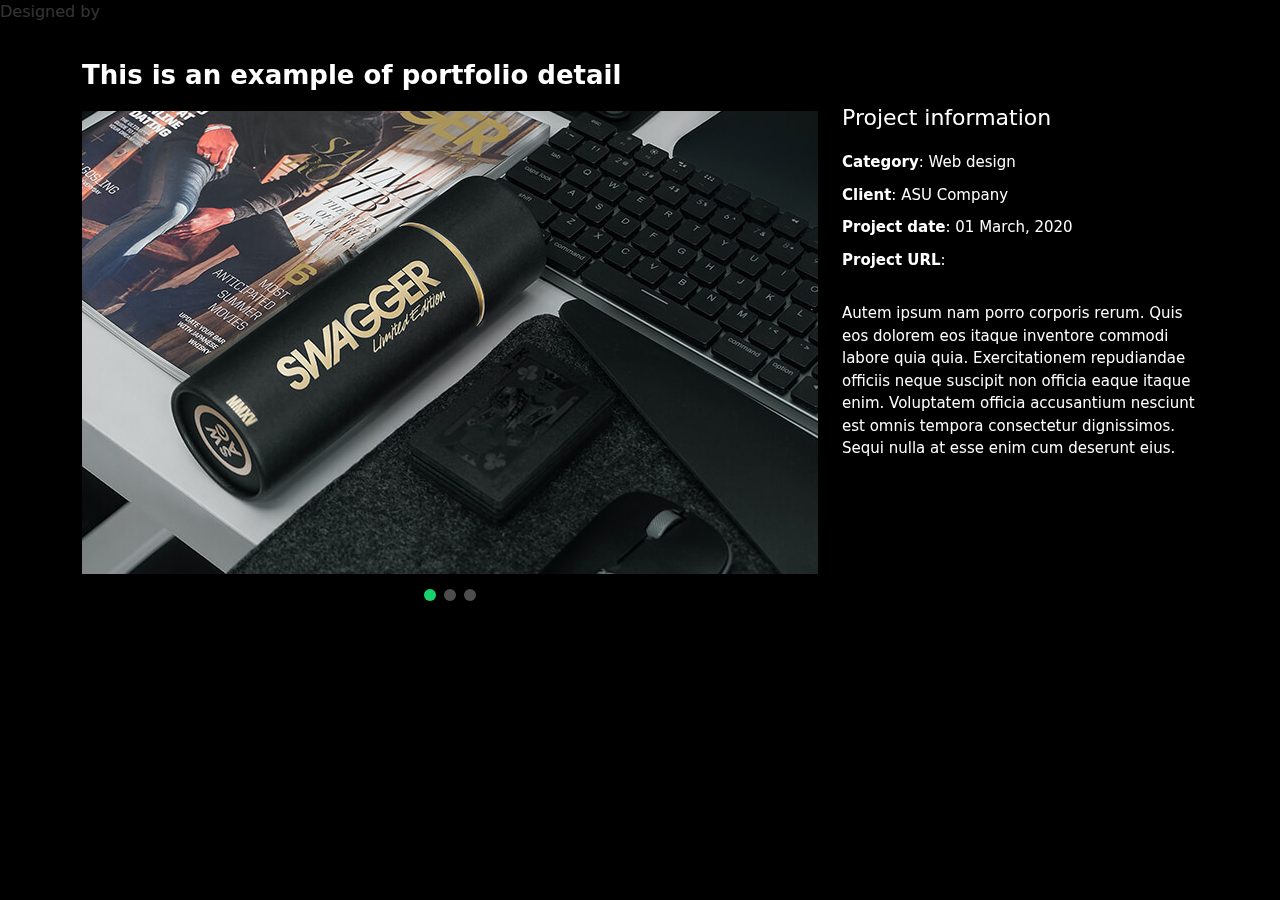
<file: portfolio-details.html>
<!DOCTYPE html>
<html lang="en">

<head>
  <meta charset="utf-8">
  <meta content="width=device-width, initial-scale=1.0" name="viewport">

  <title>Portfolio Details - Personal Bootstrap Template</title>
  <meta content="" name="description">
  <meta content="" name="keywords">

  <!-- Favicons -->
  <link href="assets/img/favicon.png" rel="icon">
  <link href="assets/img/apple-touch-icon.png" rel="apple-touch-icon">

  <!-- Google Fonts -->
  <link href="https://fonts.googleapis.com/css?family=Open+Sans:300,300i,400,400i,600,600i,700,700i|Raleway:300,300i,400,400i,500,500i,600,600i,700,700i|Poppins:300,300i,400,400i,500,500i,600,600i,700,700i" rel="stylesheet">

  <!-- Vendor CSS Files -->
  <link href="assets/vendor/bootstrap/css/bootstrap.min.css" rel="stylesheet">
  <link href="assets/vendor/bootstrap-icons/bootstrap-icons.css" rel="stylesheet">
  <link href="assets/vendor/boxicons/css/boxicons.min.css" rel="stylesheet">
  <link href="assets/vendor/glightbox/css/glightbox.min.css" rel="stylesheet">
  <link href="assets/vendor/remixicon/remixicon.css" rel="stylesheet">
  <link href="assets/vendor/swiper/swiper-bundle.min.css" rel="stylesheet">

  <!-- Template Main CSS File -->
  <link href="assets/css/style.css" rel="stylesheet">

  <!-- =======================================================
  * Template Name: Personal - v4.7.0
  * Template URL: https://bootstrapmade.com/personal-free-resume-bootstrap-template/
  * Author: BootstrapMade.com
  * License: https://bootstrapmade.com/license/
  ======================================================== -->
</head>

<body>

  <main id="main">

    <!-- ======= Portfolio Details ======= -->
    <div id="portfolio-details" class="portfolio-details">
      <div class="container">

        <div class="row">

          <div class="col-lg-8">
            <h2 class="portfolio-title">This is an example of portfolio detail</h2>

            <div class="portfolio-details-slider swiper">
              <div class="swiper-wrapper align-items-center">

                <div class="swiper-slide">
                  <img src="assets/img/portfolio/portfolio-details-1.jpg" alt="">
                </div>

                <div class="swiper-slide">
                  <img src="assets/img/portfolio/portfolio-details-2.jpg" alt="">
                </div>

                <div class="swiper-slide">
                  <img src="assets/img/portfolio/portfolio-details-3.jpg" alt="">
                </div>

              </div>
              <div class="swiper-pagination"></div>
            </div>

          </div>

          <div class="col-lg-4 portfolio-info">
            <h3>Project information</h3>
            <ul>
              <li><strong>Category</strong>: Web design</li>
              <li><strong>Client</strong>: ASU Company</li>
              <li><strong>Project date</strong>: 01 March, 2020</li>
              <li><strong>Project URL</strong>: <a href="#">www.example.com</a></li>
            </ul>

            <p>
              Autem ipsum nam porro corporis rerum. Quis eos dolorem eos itaque inventore commodi labore quia quia. Exercitationem repudiandae officiis neque suscipit non officia eaque itaque enim. Voluptatem officia accusantium nesciunt est omnis tempora consectetur dignissimos. Sequi nulla at esse enim cum deserunt eius.
            </p>
          </div>

        </div>

      </div>
    </div><!-- End Portfolio Details -->

  </main><!-- End #main -->

  <div class="credits">
    <!-- All the links in the footer should remain intact. -->
    <!-- You can delete the links only if you purchased the pro version. -->
    <!-- Licensing information: https://bootstrapmade.com/license/ -->
    <!-- Purchase the pro version with working PHP/AJAX contact form: https://bootstrapmade.com/personal-free-resume-bootstrap-template/ -->
    Designed by <a href="https://bootstrapmade.com/">BootstrapMade</a>
  </div>

  <!-- Vendor JS Files -->
  <script src="assets/vendor/purecounter/purecounter.js"></script>
  <script src="assets/vendor/bootstrap/js/bootstrap.bundle.min.js"></script>
  <script src="assets/vendor/glightbox/js/glightbox.min.js"></script>
  <script src="assets/vendor/isotope-layout/isotope.pkgd.min.js"></script>
  <script src="assets/vendor/swiper/swiper-bundle.min.js"></script>
  <script src="assets/vendor/waypoints/noframework.waypoints.js"></script>
  <script src="assets/vendor/php-email-form/validate.js"></script>

  <!-- Template Main JS File -->
  <script src="assets/js/main.js"></script>

</body>

</html>
</file>
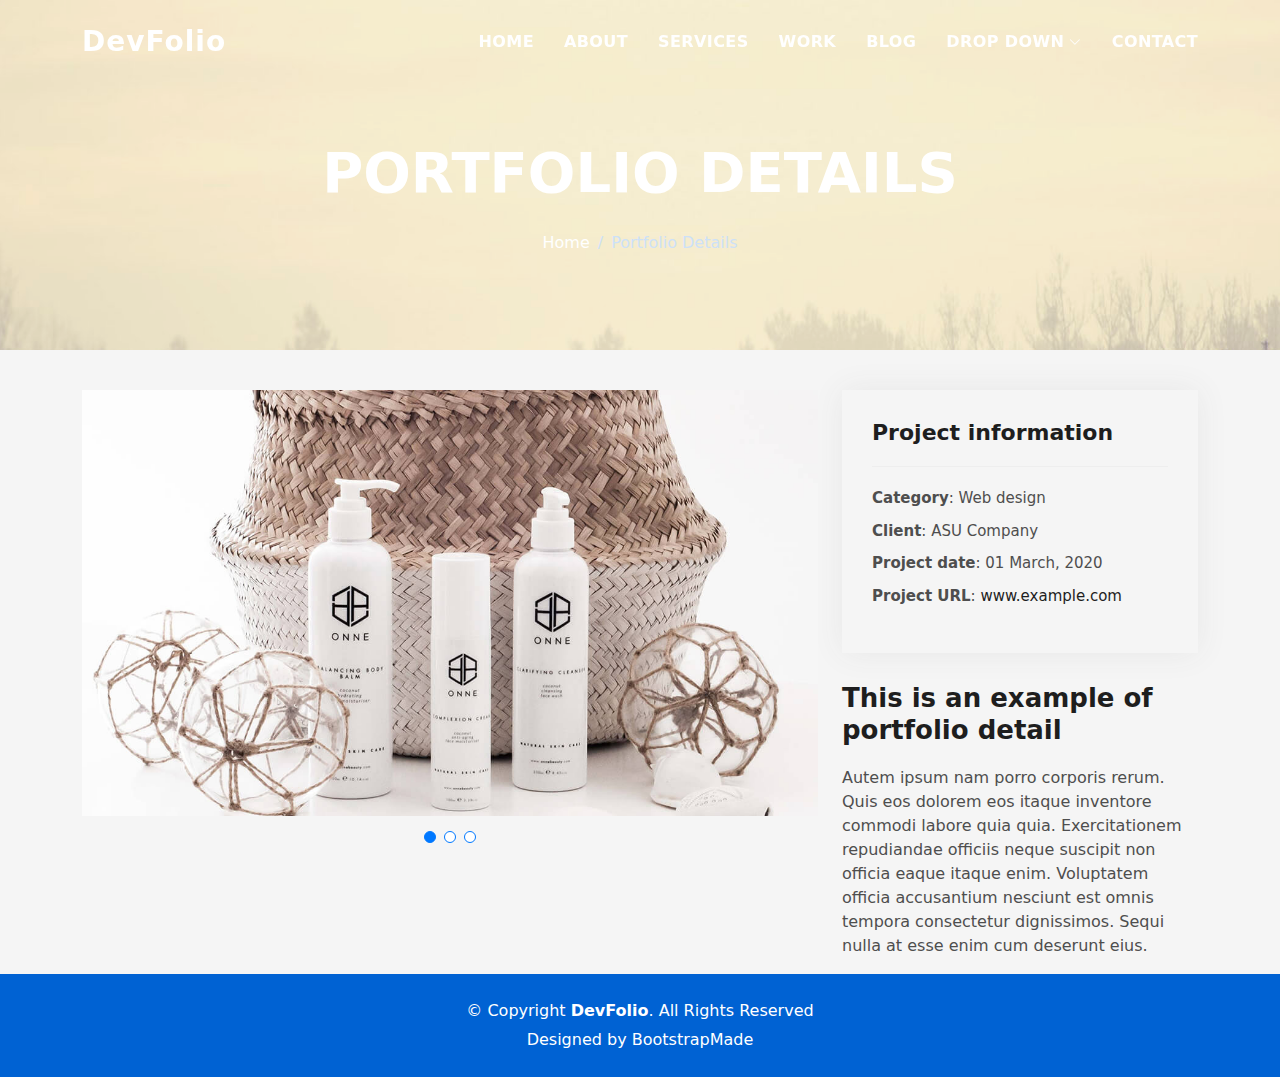
<file: DevFolio/portfolio-details.html>
<!DOCTYPE html>
<html lang="en">

<head>
  <meta charset="utf-8">
  <meta content="width=device-width, initial-scale=1.0" name="viewport">

  <title>DevFolio Bootstrap Portfolio Template - Portfolio Details</title>
  <meta content="" name="description">
  <meta content="" name="keywords">

  <!-- Favicons -->
  <link href="assets/img/favicon.png" rel="icon">
  <link href="assets/img/apple-touch-icon.png" rel="apple-touch-icon">

  <!-- Vendor CSS Files -->
  <link href="assets/vendor/bootstrap/css/bootstrap.min.css" rel="stylesheet">
  <link href="assets/vendor/bootstrap-icons/bootstrap-icons.css" rel="stylesheet">
  <link href="assets/vendor/glightbox/css/glightbox.min.css" rel="stylesheet">
  <link href="assets/vendor/swiper/swiper-bundle.min.css" rel="stylesheet">

  <!-- Template Main CSS File -->
  <link href="assets/css/style.css" rel="stylesheet">

  <!-- =======================================================
  * Template Name: DevFolio - v4.7.1
  * Template URL: https://bootstrapmade.com/devfolio-bootstrap-portfolio-html-template/
  * Author: BootstrapMade.com
  * License: https://bootstrapmade.com/license/
  ======================================================== -->
</head>

<body>

  <!-- ======= Header ======= -->
  <header id="header" class="fixed-top">
    <div class="container d-flex align-items-center justify-content-between">

      <h1 class="logo"><a href="index.html">DevFolio</a></h1>
      <!-- Uncomment below if you prefer to use an image logo -->
      <!-- <a href="index.html" class="logo"><img src="assets/img/logo.png" alt="" class="img-fluid"></a>-->

      <nav id="navbar" class="navbar">
        <ul>
          <li><a class="nav-link scrollto " href="#hero">Home</a></li>
          <li><a class="nav-link scrollto" href="#about">About</a></li>
          <li><a class="nav-link scrollto" href="#services">Services</a></li>
          <li><a class="nav-link scrollto " href="#work">Work</a></li>
          <li><a class="nav-link scrollto " href="#blog">Blog</a></li>
          <li class="dropdown"><a href="#"><span>Drop Down</span> <i class="bi bi-chevron-down"></i></a>
            <ul>
              <li><a href="#">Drop Down 1</a></li>
              <li class="dropdown"><a href="#"><span>Deep Drop Down</span> <i class="bi bi-chevron-right"></i></a>
                <ul>
                  <li><a href="#">Deep Drop Down 1</a></li>
                  <li><a href="#">Deep Drop Down 2</a></li>
                  <li><a href="#">Deep Drop Down 3</a></li>
                  <li><a href="#">Deep Drop Down 4</a></li>
                  <li><a href="#">Deep Drop Down 5</a></li>
                </ul>
              </li>
              <li><a href="#">Drop Down 2</a></li>
              <li><a href="#">Drop Down 3</a></li>
              <li><a href="#">Drop Down 4</a></li>
            </ul>
          </li>
          <li><a class="nav-link scrollto" href="#contact">Contact</a></li>
        </ul>
        <i class="bi bi-list mobile-nav-toggle"></i>
      </nav><!-- .navbar -->

    </div>
  </header><!-- End Header -->

  <div class="hero hero-single route bg-image" style="background-image: url(assets/img/overlay-bg.jpg)">
    <div class="overlay-mf"></div>
    <div class="hero-content display-table">
      <div class="table-cell">
        <div class="container">
          <h2 class="hero-title mb-4">Portfolio Details</h2>
          <ol class="breadcrumb d-flex justify-content-center">
            <li class="breadcrumb-item">
              <a href="#">Home</a>
            </li>
            <li class="breadcrumb-item active">Portfolio Details</li>
          </ol>
        </div>
      </div>
    </div>
  </div>

  <main id="main">

    <!-- ======= Portfolio Details Section ======= -->
    <section id="portfolio-details" class="portfolio-details">
      <div class="container">

        <div class="row gy-4">

          <div class="col-lg-8">
            <div class="portfolio-details-slider swiper">
              <div class="swiper-wrapper align-items-center">

                <div class="swiper-slide">
                  <img src="assets/img/portfolio-details-1.jpg" alt="">
                </div>

                <div class="swiper-slide">
                  <img src="assets/img/portfolio-details-2.jpg" alt="">
                </div>

                <div class="swiper-slide">
                  <img src="assets/img/portfolio-details-3.jpg" alt="">
                </div>

              </div>
              <div class="swiper-pagination"></div>
            </div>
          </div>

          <div class="col-lg-4">
            <div class="portfolio-info">
              <h3>Project information</h3>
              <ul>
                <li><strong>Category</strong>: Web design</li>
                <li><strong>Client</strong>: ASU Company</li>
                <li><strong>Project date</strong>: 01 March, 2020</li>
                <li><strong>Project URL</strong>: <a href="#">www.example.com</a></li>
              </ul>
            </div>
            <div class="portfolio-description">
              <h2>This is an example of portfolio detail</h2>
              <p>
                Autem ipsum nam porro corporis rerum. Quis eos dolorem eos itaque inventore commodi labore quia quia. Exercitationem repudiandae officiis neque suscipit non officia eaque itaque enim. Voluptatem officia accusantium nesciunt est omnis tempora consectetur dignissimos. Sequi nulla at esse enim cum deserunt eius.
              </p>
            </div>
          </div>

        </div>

      </div>
    </section><!-- End Portfolio Details Section -->

  </main><!-- End #main -->

  <!-- ======= Footer ======= -->
  <footer>
    <div class="container">
      <div class="row">
        <div class="col-sm-12">
          <div class="copyright-box">
            <p class="copyright">&copy; Copyright <strong>DevFolio</strong>. All Rights Reserved</p>
            <div class="credits">
              <!--
              All the links in the footer should remain intact.
              You can delete the links only if you purchased the pro version.
              Licensing information: https://bootstrapmade.com/license/
              Purchase the pro version with working PHP/AJAX contact form: https://bootstrapmade.com/buy/?theme=DevFolio
            -->
              Designed by <a href="https://bootstrapmade.com/">BootstrapMade</a>
            </div>
          </div>
        </div>
      </div>
    </div>
  </footer><!-- End  Footer -->

  <div id="preloader"></div>
  <a href="#" class="back-to-top d-flex align-items-center justify-content-center"><i class="bi bi-arrow-up-short"></i></a>

  <!-- Vendor JS Files -->
  <script src="assets/vendor/purecounter/purecounter.js"></script>
  <script src="assets/vendor/bootstrap/js/bootstrap.bundle.min.js"></script>
  <script src="assets/vendor/glightbox/js/glightbox.min.js"></script>
  <script src="assets/vendor/swiper/swiper-bundle.min.js"></script>
  <script src="assets/vendor/typed.js/typed.min.js"></script>
  <script src="assets/vendor/php-email-form/validate.js"></script>

  <!-- Template Main JS File -->
  <script src="assets/js/main.js"></script>

</body>

</html>
</file>
<file: DevFolio/assets/css/style.css>
/**
* Template Name: DevFolio - v4.7.1
* Template URL: https://bootstrapmade.com/devfolio-bootstrap-portfolio-html-template/
* Author: BootstrapMade.com
* License: https://bootstrapmade.com/license/
*/

/*--------------------------------------------------------------
# General
--------------------------------------------------------------*/
body {
  background-color: #f5f5f5;
  color: #4e4e4e;
}

h1,
h2,
h3,
h4,
h5,
h6 {
  color: #1e1e1e;
}

a {
  color: #1e1e1e;
  text-decoration: none;
  transition: all 0.5s ease-in-out;
}
a:hover {
  color: #0078ff;
  text-decoration: none;
  transition: all 0.5s ease-in-out;
}

.p-r {
  position: relative;
}

.color-a {
  text-decoration: none;
  color: #0078ff;
}

.color-d {
  color: #f5f5f5;
}

.color-text-a {
  text-decoration: none;
  color: #4e4e4e;
}

.box-shadow, .card-blog, .work-box, .service-box, .paralax-mf {
  box-shadow: 0 13px 8px -10px rgba(0, 0, 0, 0.1);
}

.box-shadow-a, .button:hover {
  text-decoration: none;
  box-shadow: 0 0 0 4px #cde1f8;
}

.display-5 {
  font-size: 2.5rem;
  font-weight: 300;
  line-height: 1.1;
}

.display-6 {
  font-size: 2rem;
  font-weight: 300;
  line-height: 1.1;
}

.avatar {
  width: 32px;
  height: 32px;
  margin-right: 4px;
  overflow: hidden;
}

.bg-image {
  background-repeat: no-repeat;
  background-attachment: fixed;
  background-size: cover;
  background-position: center center;
}
@media (max-width: 1024px) {
  .bg-image {
    background-attachment: scroll;
  }
}

.overlay-mf {
  background-color: #9d959521;
}

.overlay-mf {
  position: absolute;
  top: 0;
  left: 0px;
  padding: 0;
  height: 100%;
  width: 100%;
  opacity: 0.7;
}

.paralax-mf {
  position: relative;
  padding: 8rem 0;
}

.display-table {
  width: 100%;
  height: 100%;
  display: table;
}

.table-cell {
  display: table-cell;
  vertical-align: middle;
}

/*--/ Sections /--*/
.sect-4 {
  padding: 4rem 0;
}

.sect-pt4 {
  padding-top: 4rem;
}

.sect-mt4 {
  margin-top: 4rem;
}

/*--/ Title s /--*/
.title-s {
  font-weight: 600;
  color: #1e1e1e;
  font-size: 1.1rem;
}

/*--/ Title A /--*/
.title-box {
  margin-bottom: 4rem;
}

.title-a {
  text-decoration: none;
  font-size: 3rem;
  font-weight: bold;
  text-transform: uppercase;
}

.subtitle-a {
  text-decoration: none;
  color: #4e4e4e;
}

.line-mf {
  width: 40px;
  height: 5px;
  background-color: #0078ff;
  margin: 0 auto;
}

/*--/ Title Left /--*/
.title-box-2 {
  margin-bottom: 3rem;
}

.title-left {
  font-size: 2rem;
  position: relative;
}
.title-left:before {
  content: "";
  position: absolute;
  height: 3px;
  background-color: #0078ff;
  width: 100px;
  bottom: -12px;
}

/*------/ Box /------*/
.box-pl2 {
  padding-left: 2rem;
}

.box-shadow-full {
  padding: 3rem 1.25rem;
  position: relative;
  background-color: #fff;
  margin-bottom: 3rem;
  z-index: 2;
  box-shadow: 0 1px 1px 0 rgba(0, 0, 0, 0.06), 0 2px 5px 0 rgba(0, 0, 0, 0.2);
}
@media (min-width: 768px) {
  .box-shadow-full {
    padding: 3rem;
  }
}

/*------/ Socials /------*/
.socials {
  padding: 1.5rem 0;
}
.socials ul li {
  display: inline-block;
}
.socials .ico-circle {
  height: 40px;
  width: 40px;
  font-size: 1.2rem;
  border-radius: 50%;
  line-height: 1.6;
  margin: 0 15px 0 0;
  box-shadow: 0 0 0 3px #0078ff;
  transition: all 500ms ease;
}
.socials .ico-circle:hover {
  background-color: #0078ff;
  color: #fff;
  box-shadow: 0 0 0 3px #cde1f8;
  transition: all 500ms ease;
}

/*------/ Ul resect /------*/
.ul-resect, .widget-tags ul, .widget-sidebar .list-sidebar, .box-comments .list-comments, .blog-wrapper .post-meta ul, .list-ico, .socials ul {
  list-style: none;
  padding-left: 0;
  margin-bottom: 0;
}

.list-ico {
  line-height: 2;
}
.list-ico span {
  color: #0078ff;
  margin-right: 10px;
}

/*------/ Ico Circle /------*/
.ico-circle {
  height: 100px;
  width: 100px;
  font-size: 2rem;
  border-radius: 50%;
  line-height: 1.55;
  margin: 0 auto;
  text-align: center;
  box-shadow: 0 0 0 10px #0078ff;
  display: block;
}

/*------/ Owl Carousel /------*/
.owl-theme .owl-dots {
  text-align: center;
  margin-top: 18px;
}
.owl-theme .owl-dots .owl-dot {
  display: inline-block;
}
.owl-theme .owl-dots .owl-dot span {
  width: 18px;
  height: 7px;
  margin: 5px 5px;
  background: #cde1f8;
  border: 0px solid #cde1f8;
  display: block;
  transition: all 0.6s ease-in-out;
  cursor: pointer;
}
.owl-theme .owl-dots .owl-dot:hover span {
  background-color: #cde1f8;
}
.owl-theme .owl-dots .owl-dot.active span {
  background-color: #1B1B1B;
  width: 25px;
}

/*--/ Scrolltop s /--*/
.scrolltop-mf {
  position: relative;
  display: none;
}
.scrolltop-mf span {
  z-index: 999;
  position: fixed;
  width: 42px;
  height: 42px;
  background-color: #0078ff;
  opacity: 0.7;
  font-size: 1.6rem;
  line-height: 1.5;
  text-align: center;
  color: #fff;
  top: auto;
  left: auto;
  right: 30px;
  bottom: 50px;
  cursor: pointer;
  border-radius: 50%;
}

/*--------------------------------------------------------------
# Back to top button
--------------------------------------------------------------*/
.back-to-top {
  position: fixed;
  visibility: hidden;
  opacity: 0;
  right: 15px;
  bottom: 15px;
  z-index: 996;
  background: #0078ff;
  width: 40px;
  height: 40px;
  border-radius: 50px;
  transition: all 0.4s;
}
.back-to-top i {
  font-size: 28px;
  color: #fff;
  line-height: 0;
}
.back-to-top:hover {
  background: #298eff;
  color: #fff;
}
.back-to-top.active {
  visibility: visible;
  opacity: 1;
}

/*------/ Prelaoder /------*/
#preloader {
  position: fixed;
  top: 0;
  left: 0;
  right: 0;
  bottom: 0;
  z-index: 9999;
  overflow: hidden;
  background: #fff;
}

#preloader:before {
  content: "";
  position: fixed;
  top: calc(50% - 30px);
  left: calc(50% - 30px);
  border: 6px solid #f2f2f2;
  border-top: 6px solid #0078ff;
  border-radius: 50%;
  width: 60px;
  height: 60px;
  -webkit-animation: animate-preloader 1s linear infinite;
  animation: animate-preloader 1s linear infinite;
}

@-webkit-keyframes animate-preloader {
  0% {
    transform: rotate(0deg);
  }
  100% {
    transform: rotate(360deg);
  }
}

@keyframes animate-preloader {
  0% {
    transform: rotate(0deg);
  }
  100% {
    transform: rotate(360deg);
  }
}
/*------/ Button /------*/
.button {
  display: inline-block;
  padding: 0.3rem 0.6rem;
  text-align: center;
  vertical-align: middle;
  -webkit-user-select: none;
  -moz-user-select: none;
  user-select: none;
  font-size: 1rem;
  border-radius: 0.3rem;
  border: 1px solid transparent;
  transition: all 500ms ease;
  cursor: pointer;
}
.button:focus {
  outline: 0;
}
.button:hover {
  background-color: #0062d3;
  color: #fff;
  transition: all 500ms ease;
}

.button-a {
  text-decoration: none;
  background-color: #0078ff;
  color: #fff;
  border-color: #cde1f8;
}

.button-big {
  padding: 0.9rem 2.3rem;
  font-size: 1.2rem;
}

.button-rouded {
  border-radius: 5rem;
}

.btn-lg {
  padding: 0.5rem 1rem;
  font-size: 1.25rem;
  line-height: 1.5;
  border-radius: 0.3rem;
}

/*--------------------------------------------------------------
# Header
--------------------------------------------------------------*/
#header {
  transition: all 0.5s;
  z-index: 997;
  padding: 20px 0;
}
#header .logo {
  font-size: 28px;
  margin: 0;
  padding: 0;
  font-weight: 600;
  letter-spacing: 1px;
}
#header .logo a {
  color: #fff;
}
#header .logo img {
  max-height: 40px;
}
#header.header-scrolled {
  background: rgba(0, 0, 0, 0.9);
  padding: 12px 0;
}

/*--------------------------------------------------------------
# Navigation Menu
--------------------------------------------------------------*/
/**
* Desktop Navigation 
*/
.navbar {
  padding: 0;
}
.navbar ul {
  margin: 0;
  padding: 0;
  display: flex;
  list-style: none;
  align-items: center;
}
.navbar li {
  position: relative;
}
.navbar > ul > li {
  white-space: nowrap;
  padding: 10px 0 10px 30px;
}
.navbar a, .navbar a:focus {
  display: flex;
  align-items: center;
  justify-content: space-between;
  color: #fff;
  font-size: 16px;
  font-weight: 600;
  padding: 0;
  white-space: nowrap;
  transition: 0.3s;
  letter-spacing: 0.4px;
  position: relative;
  text-transform: uppercase;
}
.navbar a i, .navbar a:focus i {
  font-size: 12px;
  line-height: 0;
  margin-left: 5px;
}
.navbar > ul > li > a:before {
  content: "";
  position: absolute;
  width: 100%;
  height: 2px;
  bottom: -6px;
  left: 0;
  width: 0;
  background-color: #fff;
  visibility: hidden;
  transition: all 0.3s ease-in-out 0s;
}
.navbar a:hover:before, .navbar li:hover > a:before, .navbar .active:before {
  visibility: visible;
  width: 80%;
}
.navbar a:hover, .navbar .active, .navbar .active:focus, .navbar li:hover > a {
  color: #fff;
}
.navbar .dropdown ul {
  display: block;
  position: absolute;
  left: 30px;
  top: calc(100% + 30px);
  margin: 0;
  padding: 10px 0;
  z-index: 99;
  opacity: 0;
  visibility: hidden;
  background: #fff;
  box-shadow: 0px 0px 30px rgba(127, 137, 161, 0.25);
  transition: 0.3s;
}
.navbar .dropdown ul li {
  min-width: 200px;
}
.navbar .dropdown ul a {
  padding: 10px 20px;
  font-size: 14px;
  text-transform: none;
  color: #4e4e4e;
}
.navbar .dropdown ul a i {
  font-size: 12px;
}
.navbar .dropdown ul a:hover, .navbar .dropdown ul .active:hover, .navbar .dropdown ul li:hover > a {
  color: #0078ff;
}
.navbar .dropdown:hover > ul {
  opacity: 1;
  top: 100%;
  visibility: visible;
}
.navbar .dropdown .dropdown ul {
  top: 0;
  left: calc(100% - 30px);
  visibility: hidden;
}
.navbar .dropdown .dropdown:hover > ul {
  opacity: 1;
  top: 0;
  left: 100%;
  visibility: visible;
}
@media (max-width: 1366px) {
  .navbar .dropdown .dropdown ul {
    left: -90%;
  }
  .navbar .dropdown .dropdown:hover > ul {
    left: -100%;
  }
}

/**
* Mobile Navigation 
*/
.mobile-nav-toggle {
  color: #fff;
  font-size: 28px;
  cursor: pointer;
  display: none;
  line-height: 0;
  transition: 0.5s;
}

@media (max-width: 991px) {
  .mobile-nav-toggle {
    display: block;
  }

  .navbar ul {
    display: none;
  }
}
.navbar-mobile {
  position: fixed;
  overflow: hidden;
  top: 0;
  right: 0;
  left: 0;
  bottom: 0;
  background: rgba(78, 78, 78, 0.9);
  transition: 0.3s;
  z-index: 999;
}
.navbar-mobile .mobile-nav-toggle {
  position: absolute;
  top: 15px;
  right: 15px;
}
.navbar-mobile ul {
  display: block;
  position: absolute;
  top: 55px;
  right: 15px;
  bottom: 15px;
  left: 15px;
  padding: 10px 0;
  background-color: #fff;
  overflow-y: auto;
  transition: 0.3s;
}
.navbar-mobile > ul > li {
  padding: 0;
}
.navbar-mobile a:hover:before, .navbar-mobile li:hover > a:before, .navbar-mobile .active:before {
  visibility: hidden;
}
.navbar-mobile a, .navbar-mobile a:focus {
  padding: 10px 20px;
  font-size: 15px;
  color: #4e4e4e;
}
.navbar-mobile a:hover, .navbar-mobile .active, .navbar-mobile li:hover > a {
  color: #0078ff;
}
.navbar-mobile .getstarted, .navbar-mobile .getstarted:focus {
  margin: 15px;
}
.navbar-mobile .dropdown ul {
  position: static;
  display: none;
  margin: 10px 20px;
  padding: 10px 0;
  z-index: 99;
  opacity: 1;
  visibility: visible;
  background: #fff;
  box-shadow: 0px 0px 30px rgba(127, 137, 161, 0.25);
}
.navbar-mobile .dropdown ul li {
  min-width: 200px;
}
.navbar-mobile .dropdown ul a {
  padding: 10px 20px;
}
.navbar-mobile .dropdown ul a i {
  font-size: 12px;
}
.navbar-mobile .dropdown ul a:hover, .navbar-mobile .dropdown ul .active:hover, .navbar-mobile .dropdown ul li:hover > a {
  color: #0078ff;
}
.navbar-mobile .dropdown > .dropdown-active {
  display: block;
}

/*--------------------------------------------------------------
# Hero Section
--------------------------------------------------------------*/
.hero {
  height: 100vh;
  position: relative;
  color: #fff;
}
.hero .hero-content {
  text-align: center;
  position: absolute;
}
.hero .overlay-itro {
  background-color: rgba(0, 0, 0, 0.6);
  position: absolute;
  top: 0;
  left: 0px;
  padding: 0;
  height: 100%;
  width: 100%;
  opacity: 0.9;
}
.hero .hero-title {
  color: #fff;
  font-weight: 600;
  font-size: 3rem;
  
}
@media (min-width: 768px) {
  .hero .hero-title {
    font-size: 4.5rem;
  }
}
.hero .hero-subtitle {
  font-size: 1.5rem;
  font-weight: 600;
}
@media (min-width: 768px) {
  .hero .hero-subtitle {
    font-size: 2.5rem;
  }
}
.hero .text-slider-items {
  display: none;
}

.hero-single {
  height: 350px;
}
.hero-single .hero-content {
  margin-top: 30px;
}
.hero-single .hero-title {
  text-transform: uppercase;
  font-size: 3rem;
}
@media (min-width: 768px) {
  .hero-single .hero-title {
    font-size: 3.5rem;
  }
}
.hero-single .breadcrumb {
  background-color: transparent;
  color: #0078ff;
}
.hero-single .breadcrumb .breadcrumb-item:before {
  color: #cde1f8;
}
.hero-single .breadcrumb .breadcrumb-item.active {
  color: #cde1f8;
}
.hero-single .breadcrumb a {
  color: #fff;
}

/*--------------------------------------------------------------
# About
--------------------------------------------------------------*/
.about-mf .box-shadow-full {
  padding-top: 4rem;
  padding-bottom: 4rem;
}
.about-mf .about-img {
  margin-bottom: 2rem;
}
.about-mf .about-img img {
  margin-left: 10px;
}
@media (min-width: 767px) {
  .about-mf .box-pl2 {
    margin-top: 3rem;
    padding-left: 0rem;
  }
}

.skill-mf span {
  color: #4e4e4e;
}
.skill-mf .progress {
  background-color: #cde1f8;
  margin: 0.5rem 0 1.2rem 0;
  border-radius: 0;
  height: 0.7rem;
}
.skill-mf .progress .progress-bar {
  height: 0.7rem;
  background-color: #0078ff;
}

/*--------------------------------------------------------------
# Services
--------------------------------------------------------------*/
.service-box {
  background-color: #fff;
  padding: 2.5rem 1.3rem;
  border-radius: 1rem;
  margin-bottom: 3rem;
  text-align: center;
}
.service-box:hover .ico-circle {
  transition: all 500ms ease;
  color: #fff;
  background-color: #0078ff;
  box-shadow: 0 0 0 10px #cde1f8;
}
.service-box .service-ico {
  margin-bottom: 1rem;
  color: #1e1e1e;
}
.service-box .ico-circle {
  transition: all 500ms ease;
  display: inline-flex;
  align-items: center;
  justify-content: center;
}
.service-box .ico-circle i {
  line-height: 0;
  font-size: 40px;
}
.service-box .s-title {
  font-size: 1.4rem;
  text-transform: uppercase;
  text-align: center;
  padding: 0.4rem 0;
}
.service-box .s-description {
  color: #4e4e4e;
}

/*--------------------------------------------------------------
# Counter
--------------------------------------------------------------*/
.counter-box {
  color: #fff;
  text-align: center;
}
@media (min-width: 577px) {
  .counter-box {
    margin-bottom: 1.8rem;
  }
}

.counter-ico {
  margin-bottom: 1rem;
}
.counter-ico .ico-circle {
  height: 60px;
  width: 60px;
  line-height: 1.5;
  box-shadow: 0 0 0 10px #cde1f8;
}

.counter-num .counter {
  font-size: 2rem;
  margin-bottom: 0;
}

/*--------------------------------------------------------------
# Portfolio
--------------------------------------------------------------*/
.work-box {
  margin-bottom: 3rem;
  -webkit-backface-visibility: hidden;
  backface-visibility: hidden;
  background-color: #fff;
}
.work-box:hover img {
  transform: scale(1.3);
}

.work-img {
  width: 416px;
  height: 300px;
  display: block;
  overflow: hidden;
}
.work-img img {
  transition: all 1s;
}

.work-content {
  padding: 2rem 3% 1rem 4%;
}
.work-content .w-more {
  color: #4e4e4e;
  font-size: 0.8rem;
}
.work-content .w-more .w-ctegory {
  color: #0078ff;
}
.work-content .w-like {
  font-size: 2.5rem;
  color: #0078ff;
  float: right;
}
.work-content .w-like a {
  color: #0078ff;
}
.work-content .w-like .num-like {
  font-size: 0.7rem;
}

.w-title {
  font-size: 1.2rem;
}

/*--------------------------------------------------------------
# Portfolio Details
--------------------------------------------------------------*/
.portfolio-details {
  padding-top: 40px;
}
.portfolio-details .portfolio-details-slider img {
  width: 100%;
}
.portfolio-details .portfolio-details-slider .swiper-pagination {
  margin-top: 20px;
  position: relative;
}
.portfolio-details .portfolio-details-slider .swiper-pagination .swiper-pagination-bullet {
  width: 12px;
  height: 12px;
  background-color: #fff;
  opacity: 1;
  border: 1px solid #0078ff;
}
.portfolio-details .portfolio-details-slider .swiper-pagination .swiper-pagination-bullet-active {
  background-color: #0078ff;
}
.portfolio-details .portfolio-info {
  padding: 30px;
  box-shadow: 0px 0 30px rgba(78, 78, 78, 0.08);
}
.portfolio-details .portfolio-info h3 {
  font-size: 22px;
  font-weight: 700;
  margin-bottom: 20px;
  padding-bottom: 20px;
  border-bottom: 1px solid #eee;
}
.portfolio-details .portfolio-info ul {
  list-style: none;
  padding: 0;
  font-size: 15px;
}
.portfolio-details .portfolio-info ul li + li {
  margin-top: 10px;
}
.portfolio-details .portfolio-description {
  padding-top: 30px;
}
.portfolio-details .portfolio-description h2 {
  font-size: 26px;
  font-weight: 700;
  margin-bottom: 20px;
}
.portfolio-details .portfolio-description p {
  padding: 0;
}

/*--------------------------------------------------------------
# Testimonials
--------------------------------------------------------------*/
.testimonial-box {
  color: #fff;
  text-align: center;
}
.testimonial-box .author-test {
  margin-top: 1rem;
}
.testimonial-box .author-test img {
  margin: 0 auto;
}
.testimonial-box .author {
  color: #fff;
  text-transform: uppercase;
  font-weight: 600;
  margin: 1rem 0;
  display: block;
  font-size: 1.4rem;
}
.testimonial-box .comit {
  font-size: 2rem;
  color: #0078ff;
  background-color: #fff;
  width: 52px;
  height: 52px;
  display: block;
  margin: 0 auto;
  border-radius: 50%;
  line-height: 1.6;
}
@media (min-width: 768px) {
  .testimonial-box .description {
    padding: 0 5rem;
  }
}
@media (min-width: 992px) {
  .testimonial-box .description {
    padding: 0 8rem;
  }
}
@media (min-width: 1200px) {
  .testimonial-box .description {
    padding: 0 13rem;
  }
}

.swiper-pagination {
  margin-top: 20px;
  position: relative;
}
.swiper-pagination .swiper-pagination-bullet {
  width: 12px;
  height: 12px;
  background-color: rgba(255, 255, 255, 0.4);
  opacity: 1;
}
.swiper-pagination .swiper-pagination-bullet-active {
  background-color: #fff;
}

/*--------------------------------------------------------------
# Contact
--------------------------------------------------------------*/
.footer-paralax {
  padding: 4rem 0 0 0;
}

.contact-mf {
  margin-top: 4rem;
}
@media (min-width: 767px) {
  .contact-mf .box-pl2 {
    margin-top: 3rem;
    padding-left: 0rem;
  }
}

.php-email-form .error-message {
  display: none;
  color: #fff;
  background: #ed3c0d;
  text-align: center;
  padding: 15px;
  font-weight: 600;
}
.php-email-form .sent-message {
  display: none;
  color: #fff;
  background: #18d26e;
  text-align: center;
  padding: 15px;
  font-weight: 600;
}
.php-email-form .loading {
  display: none;
  background: #fff;
  text-align: center;
  padding: 15px;
}
.php-email-form .loading:before {
  content: "";
  display: inline-block;
  border-radius: 50%;
  width: 24px;
  height: 24px;
  margin: 0 10px -6px 0;
  border: 3px solid #18d26e;
  border-top-color: #eee;
  -webkit-animation: animate-loading 1s linear infinite;
  animation: animate-loading 1s linear infinite;
}
.php-email-form input, .php-email-form textarea {
  border-radius: 0;
  box-shadow: none;
  font-size: 14px;
}
.php-email-form input:focus, .php-email-form textarea:focus {
  border-color: #0078ff;
}
.php-email-form input {
  padding: 10px 15px;
}
.php-email-form textarea {
  padding: 12px 15px;
  margin-bottom: 0;
}
.php-email-form button[type=submit] {
  background: #0078ff;
  border: 0;
  padding: 10px 24px;
  color: #fff;
  transition: 0.4s;
}
.php-email-form button[type=submit]:hover {
  background: #3393ff;
}

@-webkit-keyframes animate-loading {
  0% {
    transform: rotate(0deg);
  }
  100% {
    transform: rotate(360deg);
  }
}

@keyframes animate-loading {
  0% {
    transform: rotate(0deg);
  }
  100% {
    transform: rotate(360deg);
  }
}
/*--------------------------------------------------------------
# Blog
--------------------------------------------------------------*/
@media (min-width: 767px) {
  .card-blog {
    margin-bottom: 3rem;
  }
}
.card-blog .card-body {
  position: relative;
}
.card-blog .card-category-box {
  position: absolute;
  text-align: center;
  top: -16px;
  left: 15px;
  right: 15px;
  line-height: 25px;
  overflow: hidden;
}
.card-blog .card-category {
  display: inline-block;
  color: #fff;
  padding: 0 15px 5px;
  overflow: hidden;
  background-color: #0078ff;
  border-radius: 4px;
}
.card-blog .card-category .category {
  color: #fff;
  display: inline-block;
  text-transform: uppercase;
  font-size: 0.7rem;
  letter-spacing: 0.1px;
  margin-bottom: 0;
}
.card-blog .card-title {
  font-size: 1.3rem;
  margin-top: 0.6rem;
}
.card-blog .card-description {
  color: #4e4e4e;
}
.card-blog .post-author {
  display: inline-block;
}
.card-blog .post-date {
  color: #4e4e4e;
  display: inline-block;
  float: right;
}

/*--------------------------------------------------------------
# Blog Single
--------------------------------------------------------------*/
.post-box,
.form-comments,
.box-comments,
.widget-sidebar {
  padding: 2rem;
  background-color: #fff;
  margin-bottom: 3rem;
}
@media (min-width: 768px) {
  .post-box,
.form-comments,
.box-comments,
.widget-sidebar {
    padding: 3rem;
  }
}

.blog-wrapper .article-title {
  font-size: 1.5rem;
}
@media (min-width: 768px) {
  .blog-wrapper .article-title {
    font-size: 1.9rem;
  }
}
.blog-wrapper .post-meta {
  margin: 1rem 0;
}
.blog-wrapper .post-meta ul {
  border-left: 4px solid #0078ff;
  margin-top: 1rem;
}
.blog-wrapper .post-meta ul li {
  display: inline-block;
  margin-left: 15px;
}
.blog-wrapper .post-meta ul a {
  color: #0078ff;
}
.blog-wrapper .post-meta ul span {
  color: #1e1e1e;
}
.blog-wrapper .blockquote {
  border-left: 4px solid #0078ff;
  padding: 18px;
  font-style: italic;
}

/*------/ Comments /------*/
.box-comments .list-comments li {
  padding-bottom: 40px;
}
.box-comments .list-comments .comment-avatar {
  display: table-cell;
  vertical-align: top;
}
.box-comments .list-comments .comment-avatar img {
  width: 80px;
  height: 80px;
}
.box-comments .list-comments .comment-author {
  font-size: 1.3rem;
}
@media (min-width: 768px) {
  .box-comments .list-comments .comment-author {
    font-size: 1.5rem;
  }
}
.box-comments .list-comments .comment-details {
  display: table-cell;
  vertical-align: top;
  padding-left: 25px;
}
.box-comments .list-comments a {
  color: #0078ff;
}
.box-comments .list-comments span {
  color: #1e1e1e;
  font-style: italic;
}
.box-comments .comment-children {
  margin-left: 40px;
}

/*------/ Sidebar /------*/
.widget-sidebar .sidebar-title {
  font-size: 1.6rem;
  font-weight: 600;
  border-left: 5px solid #0078ff;
  padding-left: 15px;
  text-transform: uppercase;
  margin-bottom: 1.5rem;
}
.widget-sidebar .list-sidebar li {
  position: relative;
  padding: 6px 0 6px 24px;
}
.widget-sidebar .list-sidebar li:before {
  position: absolute;
  content: "";
  width: 10px;
  height: 1px;
  left: 0;
  background-color: #0078ff;
  top: 20px;
}

.sidebar-search input {
  background-color: #fff;
  border-radius: 0;
  transition: all 0.5s ease-in-out;
}
.sidebar-search .btn-search {
  background-color: #0078ff;
  border-color: #0078ff;
  border-radius: 0;
  padding-left: 20px;
  padding-right: 20px;
}

.widget-tags ul li {
  display: inline-block;
  background-color: #0078ff;
  padding: 0.2rem 0.6rem;
  margin-bottom: 0.5rem;
  border-radius: 15px;
}
.widget-tags ul li a {
  color: #fff;
}

/*--------------------------------------------------------------
# Footer
--------------------------------------------------------------*/
footer {
  text-align: center;
  color: #fff;
  padding: 25px 0;
  background: #0062d3;
}
footer .copyright {
  margin-bottom: 0.3rem;
}
footer .credits {
  margin-bottom: 0;
}
footer .credits a {
  color: #fff;
}
</file>
<file: assets/css/style.css>
/**
* Template Name: DevFolio - v4.7.1
* Template URL: https://bootstrapmade.com/devfolio-bootstrap-portfolio-html-template/
* Author: BootstrapMade.com
* License: https://bootstrapmade.com/license/
*/

/*--------------------------------------------------------------
# General
--------------------------------------------------------------*/
body {
  background-color:  #000000;
  color: #ffffff;
  
}

h1,
h2,
h3,
h4,
h5,
h6 {
  color: #ffffff;
}

a {
  color: #000000;
  text-decoration: none;
  transition: all 0.5s ease-in-out;
}
a:hover {
  color: #0078ff;
  text-decoration: none;
  transition: all 0.5s ease-in-out;
}

.p-r {
  position: relative;
}

.color-a {
  text-decoration: none;
  color: #0078ff;
}

.color-d {
  color: #f5f5f5;
}

.color-text-a {
  text-decoration: none;
  color: #4e4e4e;
}

.box-shadow, .card-blog, .work-box, .service-box, .paralax-mf {
  box-shadow: 0 13px 8px -10px rgba(0, 0, 0, 0.1);
}

.box-shadow-a, .button:hover {
  text-decoration: none;
  box-shadow: 0 0 0 4px #cde1f8;
}

.display-5 {
  font-size: 2.5rem;
  font-weight: 300;
  line-height: 1.1;
}

.display-6 {
  font-size: 2rem;
  font-weight: 300;
  line-height: 1.1;
}

.avatar {
  width: 32px;
  height: 32px;
  margin-right: 4px;
  overflow: hidden;
}

.bg-image {
  background-repeat: no-repeat;
  background-attachment: fixed;
  background-size: cover;
  background-position: center center;
}
@media (max-width: 1024px) {
  .bg-image {
    background-attachment: scroll;
  }
}

.overlay-mf {
  background-color: #9d959521;
}

.overlay-mf {
  position: absolute;
  top: 0;
  left: 0px;
  padding: 0;
  height: 100%;
  width: 100%;
  opacity: 0.7;
}

.paralax-mf {
  position: relative;
  padding: 8rem 0;
}

.display-table {
  width: 100%;
  height: 100%;
  display: table;
}

.table-cell {
  display: table-cell;
  vertical-align: middle;
}

/*--/ Sections /--*/
.sect-4 {
  padding: 4rem 0;
}

.sect-pt4 {
  padding-top: 4rem;
}

.sect-mt4 {
  margin-top: 4rem;
}

/*--/ Title s /--*/
.title-s {
  font-weight: 600;
  color: #ffffff;
  font-size: 1.1rem;
}

/*--/ Title A /--*/
.title-box {
  margin-bottom: 4rem;
}

.title-a {
  text-decoration: none;
  font-size: 3rem;
  font-weight: bold;
  text-transform: uppercase;
}

.subtitle-a {
  text-decoration: none;
  color: #ffffff;
}

.line-mf {
  width: 40px;
  height: 5px;
  background-color: #e6e7e9;
  margin: 0 auto;
}

/*--/ Title Left /--*/
.title-box-2 {
  margin-bottom: 3rem;
}

.title-left {
  font-size: 2rem;
  position: relative;
}
.title-left:before {
  content: "";
  position: absolute;
  height: 3px;
  background-color: #0078ff;
  width: 100px;
  bottom: -12px;
}

/*------/ Box /------*/
.box-pl2 {
  padding-left: 2rem;
}

.box-shadow-full {
  padding: 3rem 1.25rem;
  position: relative;
  background-color: rgb(0, 0, 0);
  opacity: 0.7;
  margin-bottom: 3rem;
  z-index: 2;
  box-shadow: 0 1px 1px 0 rgba(0, 0, 0, 0.06), 0 2px 5px 0 rgba(0, 0, 0, 0.2);
}
@media (min-width: 768px) {
  .box-shadow-full {
    padding: 3rem;
  }
}

/*------/ Socials /------*/
.socials {
  padding: 1.5rem 0;
}
.socials ul li {
  display: inline-block;
}
.socials .ico-circle {
  height: 40px;
  width: 40px;
  font-size: 1.2rem;
  border-radius: 50%;
  line-height: 1.6;
  margin: 0 15px 0 0;
  box-shadow: 0 0 0 3px #0078ff;
  transition: all 500ms ease;
}
.socials .ico-circle:hover {
  background-color: #0078ff;
  color: #fff;
  box-shadow: 0 0 0 3px #cde1f8;
  transition: all 500ms ease;
}

/*------/ Ul resect /------*/
.ul-resect, .widget-tags ul, .widget-sidebar .list-sidebar, .box-comments .list-comments, .blog-wrapper .post-meta ul, .list-ico, .socials ul {
  list-style: none;
  padding-left: 0;
  margin-bottom: 0;
}

.list-ico {
  line-height: 2;
}
.list-ico span {
  color: #0078ff;
  margin-right: 10px;
}

/*------/ Ico Circle /------*/
.ico-circle {
  height: 100px;
  width: 100px;
  font-size: 2rem;
  border-radius: 50%;
  line-height: 1.55;
  margin: 0 auto;
  text-align: center;
  box-shadow: 0 0 0 10px #0078ff;
  display: block;
}

/*------/ Owl Carousel /------*/
.owl-theme .owl-dots {
  text-align: center;
  margin-top: 18px;
}
.owl-theme .owl-dots .owl-dot {
  display: inline-block;
}
.owl-theme .owl-dots .owl-dot span {
  width: 18px;
  height: 7px;
  margin: 5px 5px;
  background: #cde1f8;
  border: 0px solid #cde1f8;
  display: block;
  transition: all 0.6s ease-in-out;
  cursor: pointer;
}
.owl-theme .owl-dots .owl-dot:hover span {
  background-color: #cde1f8;
}
.owl-theme .owl-dots .owl-dot.active span {
  background-color: #1B1B1B;
  width: 25px;
}

/*--/ Scrolltop s /--*/
.scrolltop-mf {
  position: relative;
  display: none;
}
.scrolltop-mf span {
  z-index: 999;
  position: fixed;
  width: 42px;
  height: 42px;
  background-color: #0078ff;
  opacity: 0.7;
  font-size: 1.6rem;
  line-height: 1.5;
  text-align: center;
  color: #fff;
  top: auto;
  left: auto;
  right: 30px;
  bottom: 50px;
  cursor: pointer;
  border-radius: 50%;
}

/*--------------------------------------------------------------
# Back to top button
--------------------------------------------------------------*/
.back-to-top {
  position: fixed;
  visibility: hidden;
  opacity: 0;
  right: 15px;
  bottom: 15px;
  z-index: 996;
  background: #0078ff;
  width: 40px;
  height: 40px;
  border-radius: 50px;
  transition: all 0.4s;
}
.back-to-top i {
  font-size: 28px;
  color: #fff;
  line-height: 0;
}
.back-to-top:hover {
  background: #298eff;
  color: #fff;
}
.back-to-top.active {
  visibility: visible;
  opacity: 1;
}

/*------/ Prelaoder /------*/
#preloader {
  position: fixed;
  top: 0;
  left: 0;
  right: 0;
  bottom: 0;
  z-index: 9999;
  overflow: hidden;
  background: #fff;
}

#preloader:before {
  content: "";
  position: fixed;
  top: calc(50% - 30px);
  left: calc(50% - 30px);
  border: 6px solid #f2f2f2;
  border-top: 6px solid #0078ff;
  border-radius: 50%;
  width: 60px;
  height: 60px;
  -webkit-animation: animate-preloader 1s linear infinite;
  animation: animate-preloader 1s linear infinite;
}

@-webkit-keyframes animate-preloader {
  0% {
    transform: rotate(0deg);
  }
  100% {
    transform: rotate(360deg);
  }
}

@keyframes animate-preloader {
  0% {
    transform: rotate(0deg);
  }
  100% {
    transform: rotate(360deg);
  }
}
/*------/ Button /------*/
.button {
  display: inline-block;
  padding: 0.3rem 0.6rem;
  text-align: center;
  vertical-align: middle;
  -webkit-user-select: none;
  -moz-user-select: none;
  user-select: none;
  font-size: 1rem;
  border-radius: 0.3rem;
  border: 1px solid transparent;
  transition: all 500ms ease;
  cursor: pointer;
}
.button:focus {
  outline: 0;
}
.button:hover {
  background-color: #0062d3;
  color: #fff;
  transition: all 500ms ease;
}

.button-a {
  text-decoration: none;
  background-color: #0078ff;
  color: #fff;
  border-color: #cde1f8;
}

.button-big {
  padding: 0.9rem 2.3rem;
  font-size: 1.2rem;
}

.button-rouded {
  border-radius: 5rem;
}

.btn-lg {
  padding: 0.5rem 1rem;
  font-size: 1.25rem;
  line-height: 1.5;
  border-radius: 0.3rem;
}

/*--------------------------------------------------------------
# Header
--------------------------------------------------------------*/
#header {
  transition: all 0.5s;
  z-index: 997;
  padding: 20px 0;
}
#header .logo {
  font-size: 28px;
  margin: 0;
  padding: 0;
  font-weight: 600;
  letter-spacing: 1px;
}
#header .logo a {
  color: #fff;
}
#header .logo img {
  max-height: 40px;
}
#header.header-scrolled {
  background: rgba(0, 0, 0, 0.9);
  padding: 12px 0;
}

/*--------------------------------------------------------------
# Navigation Menu
--------------------------------------------------------------*/
/**
* Desktop Navigation 
*/
.navbar {
  padding: 0;
}
.navbar ul {
  margin: 0;
  padding: 0;
  display: flex;
  list-style: none;
  align-items: center;
}
.navbar li {
  position: relative;
}
.navbar > ul > li {
  white-space: nowrap;
  padding: 10px 0 10px 30px;
}
.navbar a, .navbar a:focus {
  display: flex;
  align-items: center;
  justify-content: space-between;
  color: #fff;
  font-size: 16px;
  font-weight: 600;
  padding: 0;
  white-space: nowrap;
  transition: 0.3s;
  letter-spacing: 0.4px;
  position: relative;
  text-transform: uppercase;
}
.navbar a i, .navbar a:focus i {
  font-size: 12px;
  line-height: 0;
  margin-left: 5px;
}
.navbar > ul > li > a:before {
  content: "";
  position: absolute;
  width: 100%;
  height: 2px;
  bottom: -6px;
  left: 0;
  width: 0;
  background-color: #fff;
  visibility: hidden;
  transition: all 0.3s ease-in-out 0s;
}
.navbar a:hover:before, .navbar li:hover > a:before, .navbar .active:before {
  visibility: visible;
  width: 80%;
}
.navbar a:hover, .navbar .active, .navbar .active:focus, .navbar li:hover > a {
  color: #fff;
}
.navbar .dropdown ul {
  display: block;
  position: absolute;
  left: 30px;
  top: calc(100% + 30px);
  margin: 0;
  padding: 10px 0;
  z-index: 99;
  opacity: 0;
  visibility: hidden;
  background: #fff;
  box-shadow: 0px 0px 30px rgba(127, 137, 161, 0.25);
  transition: 0.3s;
}
.navbar .dropdown ul li {
  min-width: 200px;
}
.navbar .dropdown ul a {
  padding: 10px 20px;
  font-size: 14px;
  text-transform: none;
  color: #4e4e4e;
}
.navbar .dropdown ul a i {
  font-size: 12px;
}
.navbar .dropdown ul a:hover, .navbar .dropdown ul .active:hover, .navbar .dropdown ul li:hover > a {
  color: #0078ff;
}
.navbar .dropdown:hover > ul {
  opacity: 1;
  top: 100%;
  visibility: visible;
}
.navbar .dropdown .dropdown ul {
  top: 0;
  left: calc(100% - 30px);
  visibility: hidden;
}
.navbar .dropdown .dropdown:hover > ul {
  opacity: 1;
  top: 0;
  left: 100%;
  visibility: visible;
}
@media (max-width: 1366px) {
  .navbar .dropdown .dropdown ul {
    left: -90%;
  }
  .navbar .dropdown .dropdown:hover > ul {
    left: -100%;
  }
}

/**
* Mobile Navigation 
*/
.mobile-nav-toggle {
  color: #fff;
  font-size: 28px;
  cursor: pointer;
  display: none;
  line-height: 0;
  transition: 0.5s;
}

@media (max-width: 991px) {
  .mobile-nav-toggle {
    display: block;
  }

  .navbar ul {
    display: none;
  }
}
.navbar-mobile {
  position: fixed;
  overflow: hidden;
  top: 0;
  right: 0;
  left: 0;
  bottom: 0;
  background: rgba(78, 78, 78, 0.9);
  transition: 0.3s;
  z-index: 999;
}
.navbar-mobile .mobile-nav-toggle {
  position: absolute;
  top: 15px;
  right: 15px;
}
.navbar-mobile ul {
  display: block;
  position: absolute;
  top: 55px;
  right: 15px;
  bottom: 15px;
  left: 15px;
  padding: 10px 0;
  background-color: #fff;
  overflow-y: auto;
  transition: 0.3s;
}
.navbar-mobile > ul > li {
  padding: 0;
}
.navbar-mobile a:hover:before, .navbar-mobile li:hover > a:before, .navbar-mobile .active:before {
  visibility: hidden;
}
.navbar-mobile a, .navbar-mobile a:focus {
  padding: 10px 20px;
  font-size: 15px;
  color: #4e4e4e;
}
.navbar-mobile a:hover, .navbar-mobile .active, .navbar-mobile li:hover > a {
  color: #0078ff;
}
.navbar-mobile .getstarted, .navbar-mobile .getstarted:focus {
  margin: 15px;
}
.navbar-mobile .dropdown ul {
  position: static;
  display: none;
  margin: 10px 20px;
  padding: 10px 0;
  z-index: 99;
  opacity: 1;
  visibility: visible;
  background: #fff;
  box-shadow: 0px 0px 30px rgba(127, 137, 161, 0.25);
}
.navbar-mobile .dropdown ul li {
  min-width: 200px;
}
.navbar-mobile .dropdown ul a {
  padding: 10px 20px;
}
.navbar-mobile .dropdown ul a i {
  font-size: 12px;
}
.navbar-mobile .dropdown ul a:hover, .navbar-mobile .dropdown ul .active:hover, .navbar-mobile .dropdown ul li:hover > a {
  color: #0078ff;
}
.navbar-mobile .dropdown > .dropdown-active {
  display: block;
}

/*--------------------------------------------------------------
# Hero Section
--------------------------------------------------------------*/
.hero {
  height: 100vh;
  position: relative;
  color: #fff;
}
.hero .hero-content {
  text-align: center;
  position: absolute;
}
.hero .overlay-itro {
  background-color: rgba(0, 0, 0, 0.6);
  position: absolute;
  top: 0;
  left: 0px;
  padding: 0;
  height: 100%;
  width: 100%;
  opacity: 0.9;
}
.hero .hero-title {
  color: #fff;
  font-weight: 600;
  font-size: 3rem;
  
}
@media (min-width: 768px) {
  .hero .hero-title {
    font-size: 4.5rem;
  }
}
.hero .hero-subtitle {
  font-size: 1.5rem;
  font-weight: 600;
}
@media (min-width: 768px) {
  .hero .hero-subtitle {
    font-size: 2.5rem;
  }
}
.hero .text-slider-items {
  display: none;
}

.hero-single {
  height: 350px;
}
.hero-single .hero-content {
  margin-top: 30px;
}
.hero-single .hero-title {
  text-transform: uppercase;
  font-size: 3rem;
}
@media (min-width: 768px) {
  .hero-single .hero-title {
    font-size: 3.5rem;
  }
}
.hero-single .breadcrumb {
  background-color: transparent;
  color: #0078ff;
}
.hero-single .breadcrumb .breadcrumb-item:before {
  color: #cde1f8;
}
.hero-single .breadcrumb .breadcrumb-item.active {
  color: #cde1f8;
}
.hero-single .breadcrumb a {
  color: #fff;
}

/*--------------------------------------------------------------
# About
--------------------------------------------------------------*/
.about-mf .box-shadow-full {
  padding-top: 4rem;
  padding-bottom: 4rem;
}
.about-mf .about-img {
  margin-bottom: 2rem;
}

.about-mf .about-img img {
  margin-left: 10px;
}

.about-mf .about-info ul{
    margin: 0;
    padding: 0;
    display: flex;
    justify-content: space-around;
    align-items: center;
    flex-wrap: wrap;
}
.about-mf .about-info li{
  box-sizing: border-box;
  list-style: none;
  width: 25%;
  padding: 20px;
  position: relative;
  display: flex;
  justify-content: center;
}

.about-mf .about-info img{
    width: 150px;
    height: 150px;
    cursor: pointer;
}


@media (min-width: 767px) {
  .about-mf .box-pl2 {
    margin-top: 3rem;
    padding-left: 0rem;
  }
}

.skill-mf span {
  color: #ffffff;
}


.skill-mf ul{
  margin: 0;
  padding: 0;
  display: flex;
  justify-content: space-around;
  align-items: center;
  flex-wrap: wrap;
}
.skill-mf li{
box-sizing: border-box;
list-style: none;
width: 25%;
padding: 20px;
position: relative;
display: flex;
justify-content: center;
}


/*--------------------------------------------------------------
# Services
--------------------------------------------------------------*/
.service-box {
  background-color: rgb(0, 0, 0);
  opacity: 0.6;
  padding: 2.5rem 1.3rem;
  border-radius: 1rem;
  margin-bottom: 3rem;
  text-align: center;
}
.service-box:hover .ico-circle {
  transition: all 500ms ease;
  color: #fff;
  background-color: #0078ff;
  box-shadow: 0 0 0 10px #cde1f8;
}
.service-box .service-ico {
  margin-bottom: 1rem;
  color: #ffffff;
}
.service-box .ico-circle {
  transition: all 500ms ease;
  display: inline-flex;
  align-items: center;
  justify-content: center;
}
.service-box .ico-circle i {
  line-height: 0;
  font-size: 40px;
}
.service-box .s-title {
  font-size: 1.4rem;
  text-transform: uppercase;
  text-align: center;
  padding: 0.4rem 0;
 
}
.service-box .s-description {
  color: #ffffff;
}

/*--------------------------------------------------------------
# Counter
--------------------------------------------------------------*/
.counter-box {
  color: #fff;
  text-align: center;
}
@media (min-width: 577px) {
  .counter-box {
    margin-bottom: 1.8rem;
  }
}

.counter-ico {
  margin-bottom: 1rem;
}
.counter-ico .ico-circle {
  height: 60px;
  width: 60px;
  line-height: 1.5;
  box-shadow: 0 0 0 10px #cde1f8;
}

.counter-num .counter {
  font-size: 2rem;
  margin-bottom: 0;
}

/*--------------------------------------------------------------
# Portfolio
--------------------------------------------------------------*/
/*
.work-box {
  margin-bottom: 3rem;
  -webkit-backface-visibility: hidden;
  backface-visibility: hidden;
  background-color: #fff;
}
.work-box:hover img {
  transform: scale(1.3);
}

.work-img {
  width: 416px;
  height: 300px;
  display: block;
  overflow: hidden;
}
.work-img img {
  transition: all 1s;
}

.work-content {
  padding: 2rem 3% 1rem 4%;
}
.work-content .w-more {
  color: #4e4e4e;
  font-size: 0.8rem;
}
.work-content .w-more .w-ctegory {
  color: #0078ff;
}
.work-content .w-like {
  font-size: 2.5rem;
  color: #0078ff;
  float: right;
}
.work-content .w-like a {
  color: #0078ff;
}
.work-content .w-like .num-like {
  font-size: 0.7rem;
}

.w-title {
  font-size: 1.2rem;
}

*/


/*--------------------------------------------------------------
# Portfolio Details
--------------------------------------------------------------*/
/*
.portfolio-details {
  padding-top: 40px;
}
.portfolio-details .portfolio-details-slider img {
  width: 100%;
}
.portfolio-details .portfolio-details-slider .swiper-pagination {
  margin-top: 20px;
  position: relative;
}
.portfolio-details .portfolio-details-slider .swiper-pagination .swiper-pagination-bullet {
  width: 12px;
  height: 12px;
  background-color: #fff;
  opacity: 1;
  border: 1px solid #0078ff;
}
.portfolio-details .portfolio-details-slider .swiper-pagination .swiper-pagination-bullet-active {
  background-color: #0078ff;
}
.portfolio-details .portfolio-info {
  padding: 30px;
  box-shadow: 0px 0 30px rgba(78, 78, 78, 0.08);
}
.portfolio-details .portfolio-info h3 {
  font-size: 22px;
  font-weight: 700;
  margin-bottom: 20px;
  padding-bottom: 20px;
  border-bottom: 1px solid #eee;
}
.portfolio-details .portfolio-info ul {
  list-style: none;
  padding: 0;
  font-size: 15px;
}
.portfolio-details .portfolio-info ul li + li {
  margin-top: 10px;
}
.portfolio-details .portfolio-description {
  padding-top: 30px;
}
.portfolio-details .portfolio-description h2 {
  font-size: 26px;
  font-weight: 700;
  margin-bottom: 20px;
}
.portfolio-details .portfolio-description p {
  padding: 0;
}

*/

.portfolio .portfolio-item {
  margin-bottom: 30px;
}
.portfolio #portfolio-flters {
  padding: 0;
  margin: 0 auto 15px auto;
  list-style: none;
  text-align: center;
  border-radius: 50px;
  padding: 2px 15px;
}
.portfolio #portfolio-flters li {
  cursor: pointer;
  display: inline-block;
  padding: 8px 16px 10px 16px;
  font-size: 14px;
  font-weight: 600;
  line-height: 1;
  text-transform: uppercase;
  color: #fff;
  background: rgba(255, 255, 255, 0.1);
  margin: 0 3px 10px 3px;
  transition: all 0.3s ease-in-out;
  border-radius: 4px;
}
.portfolio #portfolio-flters li:hover, .portfolio #portfolio-flters li.filter-active {
  background: #18d26e;
}
.portfolio #portfolio-flters li:last-child {
  margin-right: 0;
}
.portfolio .portfolio-wrap {
  transition: 0.3s;
  position: relative;
  overflow: hidden;
  z-index: 1;
  background: rgba(0, 0, 0, 0.6);
}
.portfolio .portfolio-wrap::before {
  content: "";
  background: rgba(0, 0, 0, 0.6);
  position: absolute;
  left: 30px;
  right: 30px;
  top: 30px;
  bottom: 30px;
  transition: all ease-in-out 0.3s;
  z-index: 2;
  opacity: 0;
}
.portfolio .portfolio-wrap .portfolio-info {
  opacity: 0;
  position: absolute;
  top: 0;
  left: 0;
  right: 0;
  bottom: 0;
  text-align: center;
  z-index: 3;
  transition: all ease-in-out 0.3s;
  display: flex;
  flex-direction: column;
  justify-content: center;
  align-items: center;
}
.portfolio .portfolio-wrap .portfolio-info::before {
  display: block;
  content: "";
  width: 48px;
  height: 48px;
  position: absolute;
  top: 35px;
  left: 35px;
  border-top: 3px solid #fff;
  border-left: 3px solid #fff;
  transition: all 0.5s ease 0s;
  z-index: 9994;
}
.portfolio .portfolio-wrap .portfolio-info::after {
  display: block;
  content: "";
  width: 48px;
  height: 48px;
  position: absolute;
  bottom: 35px;
  right: 35px;
  border-bottom: 3px solid #fff;
  border-right: 3px solid #fff;
  transition: all 0.5s ease 0s;
  z-index: 9994;
}
.portfolio .portfolio-wrap .portfolio-info h4 {
  font-size: 20px;
  color: #fff;
  font-weight: 600;
}
.portfolio .portfolio-wrap .portfolio-info p {
  color: #ffffff;
  font-size: 14px;
  text-transform: uppercase;
  padding: 0;
  margin: 0;
}
.portfolio .portfolio-wrap .portfolio-links {
  text-align: center;
  z-index: 4;
}
.portfolio .portfolio-wrap .portfolio-links a {
  color: #fff;
  margin: 0 2px;
  font-size: 28px;
  display: inline-block;
  transition: 0.3s;
}
.portfolio .portfolio-wrap .portfolio-links a:hover {
  color: #63eda3;
}
.portfolio .portfolio-wrap:hover::before {
  top: 0;
  left: 0;
  right: 0;
  bottom: 0;
  opacity: 1;
}
.portfolio .portfolio-wrap:hover .portfolio-info {
  opacity: 1;
}
.portfolio .portfolio-wrap:hover .portfolio-info::before {
  top: 15px;
  left: 15px;
}
.portfolio .portfolio-wrap:hover .portfolio-info::after {
  bottom: 15px;
  right: 15px;
}

/*--------------------------------------------------------------
# Portfolio Details
--------------------------------------------------------------*/
.portfolio-details {
  padding-top: 40px;
  background: rgba(0, 0, 0, 0.8);
  position: fixed;
  left: 0;
  right: 0;
  top: 0;
  bottom: 0;
  overflow-y: auto;
}
.portfolio-details .container {
  padding-top: 20px;
  padding-bottom: 40px;
}
.portfolio-details .portfolio-title {
  font-size: 26px;
  font-weight: 700;
  margin-bottom: 20px;
}
.portfolio-details .portfolio-info {
  padding-top: 45px;
}
.portfolio-details .portfolio-info h3 {
  font-size: 22px;
  font-weight: 400;
  margin-bottom: 20px;
}
.portfolio-details .portfolio-info ul {
  list-style: none;
  padding: 0;
  font-size: 15px;
}
.portfolio-details .portfolio-info ul li + li {
  margin-top: 10px;
}
.portfolio-details .portfolio-info p {
  font-size: 15px;
  padding: 15px 0 0 0;
}
@media (max-width: 992px) {
  .portfolio-details .portfolio-info {
    padding-top: 20px;
  }
}
.portfolio-details .swiper-pagination {
  margin-top: 20px;
  position: relative;
}
.portfolio-details .swiper-pagination .swiper-pagination-bullet {
  width: 12px;
  height: 12px;
  opacity: 1;
  background-color: rgba(255, 255, 255, 0.3);
}
.portfolio-details .swiper-pagination .swiper-pagination-bullet-active {
  background-color: #18d26e;
}



/*--------------------------------------------------------------
# Testimonials
--------------------------------------------------------------*/
.testimonial-box {
  color: #fff;
  text-align: center;
}
.testimonial-box .author-test {
  margin-top: 1rem;
}
.testimonial-box .author-test img {
  margin: 0 auto;
}
.testimonial-box .author {
  color: #fff;
  text-transform: uppercase;
  font-weight: 600;
  margin: 1rem 0;
  display: block;
  font-size: 1.4rem;
}
.testimonial-box .comit {
  font-size: 2rem;
  color: #0078ff;
  background-color: #fff;
  width: 52px;
  height: 52px;
  display: block;
  margin: 0 auto;
  border-radius: 50%;
  line-height: 1.6;
}
@media (min-width: 768px) {
  .testimonial-box .description {
    padding: 0 5rem;
  }
}
@media (min-width: 992px) {
  .testimonial-box .description {
    padding: 0 8rem;
  }
}
@media (min-width: 1200px) {
  .testimonial-box .description {
    padding: 0 13rem;
  }
}

.swiper-pagination {
  margin-top: 20px;
  position: relative;
}
.swiper-pagination .swiper-pagination-bullet {
  width: 12px;
  height: 12px;
  background-color: rgba(255, 255, 255, 0.4);
  opacity: 1;
}
.swiper-pagination .swiper-pagination-bullet-active {
  background-color: #fff;
}

/*--------------------------------------------------------------
# Contact
--------------------------------------------------------------*/
.footer-paralax {
  padding: 4rem 0 0 0;
}

.contact-mf {
  margin-top: 4rem;
}
@media (min-width: 767px) {
  .contact-mf .box-pl2 {
    margin-top: 3rem;
    padding-left: 0rem;
  }
}

.php-email-form .error-message {
  display: none;
  color: #fff;
  background: #ed3c0d;
  text-align: center;
  padding: 15px;
  font-weight: 600;
}
.php-email-form .sent-message {
  display: none;
  color: #fff;
  background: #18d26e;
  text-align: center;
  padding: 15px;
  font-weight: 600;
}
.php-email-form .loading {
  display: none;
  background: #fff;
  text-align: center;
  padding: 15px;
}
.php-email-form .loading:before {
  content: "";
  display: inline-block;
  border-radius: 50%;
  width: 24px;
  height: 24px;
  margin: 0 10px -6px 0;
  border: 3px solid #18d26e;
  border-top-color: #eee;
  -webkit-animation: animate-loading 1s linear infinite;
  animation: animate-loading 1s linear infinite;
}
.php-email-form input, .php-email-form textarea {
  border-radius: 0;
  box-shadow: none;
  font-size: 14px;
}
.php-email-form input:focus, .php-email-form textarea:focus {
  border-color: #0078ff;
}
.php-email-form input {
  padding: 10px 15px;
}
.php-email-form textarea {
  padding: 12px 15px;
  margin-bottom: 0;
}
.php-email-form button[type=submit] {
  background: #0078ff;
  border: 0;
  padding: 10px 24px;
  color: #fff;
  transition: 0.4s;
}
.php-email-form button[type=submit]:hover {
  background: #3393ff;
}

@-webkit-keyframes animate-loading {
  0% {
    transform: rotate(0deg);
  }
  100% {
    transform: rotate(360deg);
  }
}

@keyframes animate-loading {
  0% {
    transform: rotate(0deg);
  }
  100% {
    transform: rotate(360deg);
  }
}
/*--------------------------------------------------------------
# Blog
--------------------------------------------------------------*/
@media (min-width: 767px) {
  .card-blog {
    margin-bottom: 3rem;
  }
}
.card-blog .card-body {
  position: relative;
}
.card-blog .card-category-box {
  position: absolute;
  text-align: center;
  top: -16px;
  left: 15px;
  right: 15px;
  line-height: 25px;
  overflow: hidden;
}
.card-blog .card-category {
  display: inline-block;
  color: #fff;
  padding: 0 15px 5px;
  overflow: hidden;
  background-color: #0078ff;
  border-radius: 4px;
}
.card-blog .card-category .category {
  color: #fff;
  display: inline-block;
  text-transform: uppercase;
  font-size: 0.7rem;
  letter-spacing: 0.1px;
  margin-bottom: 0;
}
.card-blog .card-title {
  font-size: 1.3rem;
  margin-top: 0.6rem;
}
.card-blog .card-description {
  color: #4e4e4e;
}
.card-blog .post-author {
  display: inline-block;
}
.card-blog .post-date {
  color: #4e4e4e;
  display: inline-block;
  float: right;
}

/*--------------------------------------------------------------
# Blog Single
--------------------------------------------------------------*/
.post-box,
.form-comments,
.box-comments,
.widget-sidebar {
  padding: 2rem;
  background-color: #fff;
  margin-bottom: 3rem;
}
@media (min-width: 768px) {
  .post-box,
.form-comments,
.box-comments,
.widget-sidebar {
    padding: 3rem;
  }
}

.blog-wrapper .article-title {
  font-size: 1.5rem;
}
@media (min-width: 768px) {
  .blog-wrapper .article-title {
    font-size: 1.9rem;
  }
}
.blog-wrapper .post-meta {
  margin: 1rem 0;
}
.blog-wrapper .post-meta ul {
  border-left: 4px solid #0078ff;
  margin-top: 1rem;
}
.blog-wrapper .post-meta ul li {
  display: inline-block;
  margin-left: 15px;
}
.blog-wrapper .post-meta ul a {
  color: #0078ff;
}
.blog-wrapper .post-meta ul span {
  color: #1e1e1e;
}
.blog-wrapper .blockquote {
  border-left: 4px solid #0078ff;
  padding: 18px;
  font-style: italic;
}

/*------/ Comments /------*/
.box-comments .list-comments li {
  padding-bottom: 40px;
}
.box-comments .list-comments .comment-avatar {
  display: table-cell;
  vertical-align: top;
}
.box-comments .list-comments .comment-avatar img {
  width: 80px;
  height: 80px;
}
.box-comments .list-comments .comment-author {
  font-size: 1.3rem;
}
@media (min-width: 768px) {
  .box-comments .list-comments .comment-author {
    font-size: 1.5rem;
  }
}
.box-comments .list-comments .comment-details {
  display: table-cell;
  vertical-align: top;
  padding-left: 25px;
}
.box-comments .list-comments a {
  color: #0078ff;
}
.box-comments .list-comments span {
  color: #1e1e1e;
  font-style: italic;
}
.box-comments .comment-children {
  margin-left: 40px;
}

/*------/ Sidebar /------*/
.widget-sidebar .sidebar-title {
  font-size: 1.6rem;
  font-weight: 600;
  border-left: 5px solid #0078ff;
  padding-left: 15px;
  text-transform: uppercase;
  margin-bottom: 1.5rem;
}
.widget-sidebar .list-sidebar li {
  position: relative;
  padding: 6px 0 6px 24px;
}
.widget-sidebar .list-sidebar li:before {
  position: absolute;
  content: "";
  width: 10px;
  height: 1px;
  left: 0;
  background-color: #0078ff;
  top: 20px;
}

.sidebar-search input {
  background-color: #fff;
  border-radius: 0;
  transition: all 0.5s ease-in-out;
}
.sidebar-search .btn-search {
  background-color: #0078ff;
  border-color: #0078ff;
  border-radius: 0;
  padding-left: 20px;
  padding-right: 20px;
}

.widget-tags ul li {
  display: inline-block;
  background-color: #0078ff;
  padding: 0.2rem 0.6rem;
  margin-bottom: 0.5rem;
  border-radius: 15px;
}
.widget-tags ul li a {
  color: #fff;
}

/*--------------------------------------------------------------
# Footer
--------------------------------------------------------------*/
footer {
  text-align: center;
  color: #fff;
  padding: 25px 0;
  background: #0062d3;
}
footer .copyright {
  margin-bottom: 0.3rem;
}
footer .credits {
  margin-bottom: 0;
}
footer .credits a {
  color: #fff;
}
</file>
